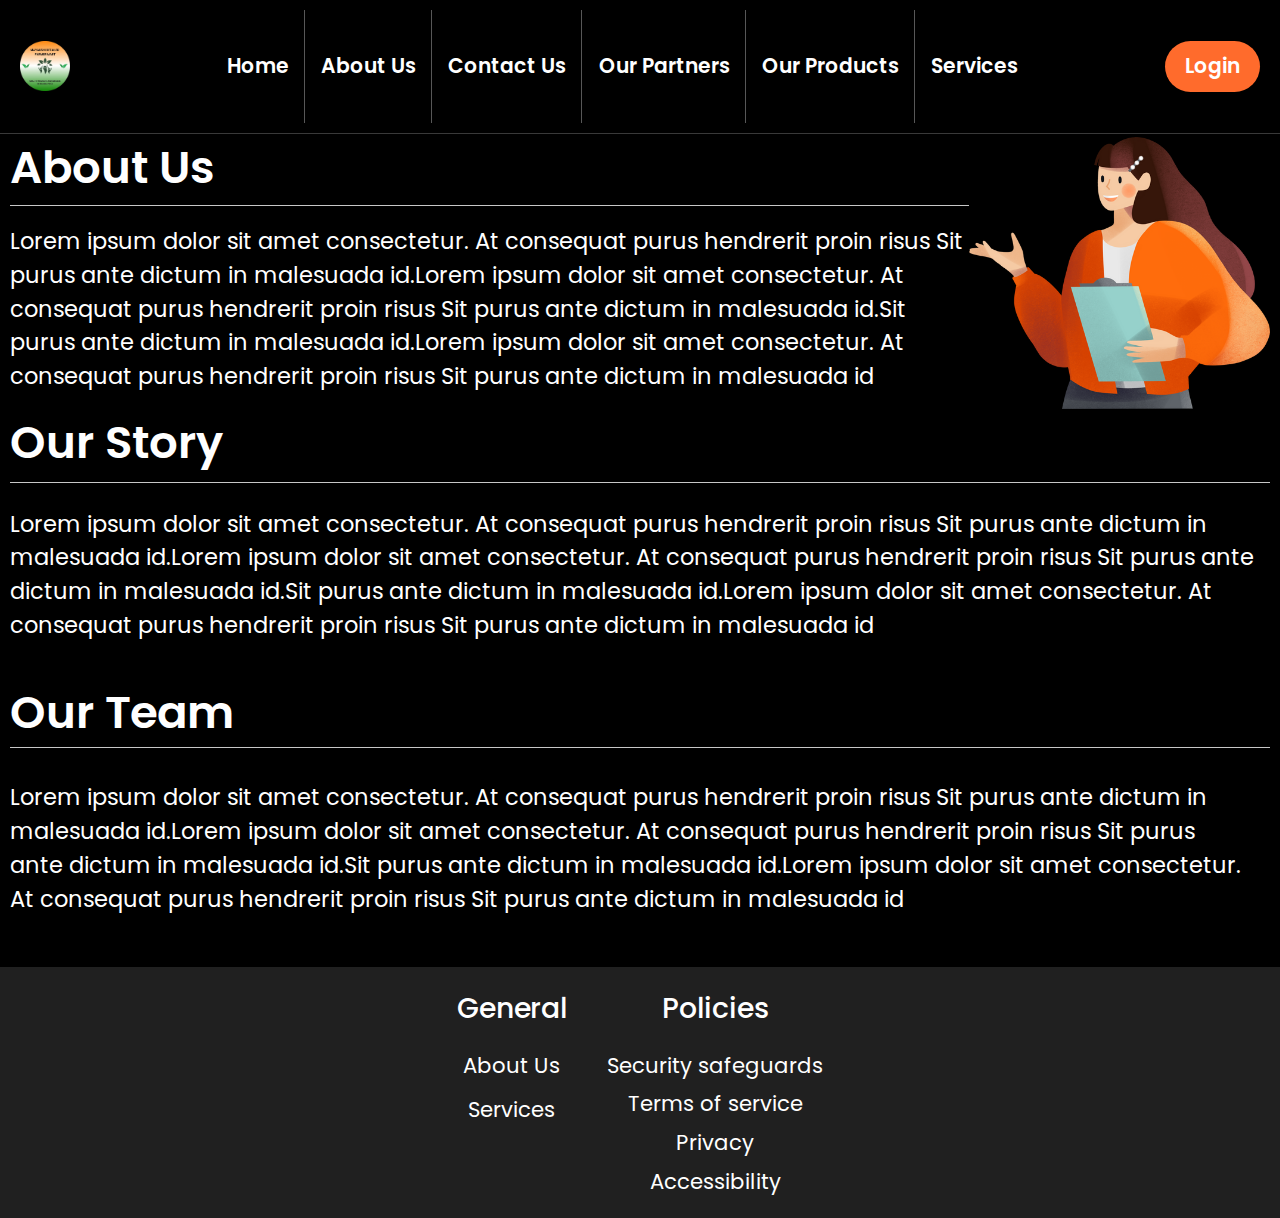
<file: about-us.html>
<!DOCTYPE html>
<html>
<head>
  <meta charset="utf-8" />
  <link rel="icon" href="/favicon.ico" />
  <meta name="viewport" content="width=device-width, initial-scale=1" />
  <meta name="theme-color" content="#000000" />
  <title>About Us</title>
  <link rel="stylesheet" href="https://fonts.googleapis.com/css?family=Poppins%3A400%2C500%2C600"/>
  <link rel="stylesheet" href="https://fonts.googleapis.com/css?family=Source+Sans+Pro%3A400%2C500%2C600"/>
  <link rel="stylesheet" href="./styles/about-us.css"/>

</head>
<style>
  

  .sidenav {
    height: 100%;
    width: 0;
    position: fixed;
    z-index: 1;
    top: 0;
    left: 0;
    background-color: #111;
    overflow-x: hidden;
    transition: 0.5s;
    padding-top: 60px;
  }

  .sidenav a {
    padding: 8px 8px 8px 32px;
    text-decoration: none;
    font-size: 25px;
    color: #818181;
    display: block;
    transition: 0.3s;
    font-family: Poppins;

  }

  .sidenav a:hover {
    color: #f1f1f1;
  }

  .sidenav .closebtn {
    position: absolute;
    top: 0;
    right: 25px;
    font-size: 36px;
    margin-left: 50px;
  }

  
</style>
<body>
  <body>
    <div id="mySidenav" class="sidenav">
      <a href="javascript:void(0)" class="closebtn" onclick="closeNav()">&times;</a>
      <a href="index.html">Home</a>
      <a href="about-us.html">About Us</a>
      <a href="contact-us.html">Contact Us</a>
      <a href="our-partners.html">Our Partners</a>
      <a href="our-products.html">Our Products</a>
      <a href="services.html">Services</a>
    </div>
    <div class="about-us-Cc9">
      <div class="auto-group-motd-jry">
        
    <div class="navbar">
      <div class="navebaricon">
        <span class="mobile_icon" style="font-size:30px;cursor:pointer; color:white"
          onclick="openNav()">&#9776;</span>
        <img class="whatsappimage2023-09-05at1214-1-mRb " src="./assets/whatsappimage2023-09-05at1214-1-su3.png" />
      </div>
      <div class="frame-14600-XqT  ">
        <p class="home-RR3"><a href="landing-page.html">Home</a></p>
        <div class="line-10-rR7">
        </div>
        <p class="about-us-jRj"><a href="about-us.html">About Us</a></p>
        <div class="line-11-BiH">
        </div>
        <p class="contact-us-GRf"><a href="contact-us.html">Contact Us</a></p>
        <div class="line-12-iTK">
        </div>
        <p class="our-partners-ogV"><a href="our-partners.html">Our Partners</a></p>
        <div class="line-13-sb7">
        </div>
        <p class="our-products-MCD"><a href="our-products.html">Our Products</a></p>
        <div class="line-16-DQ5">
        </div>
        <p class="services-SjT"><a href="services.html">Services</a></p>
      </div>
      <div class="frame-14597-XBF">Login</div>
    </div>
    <div class="line-9-Pub">
    </div>


    
    <div class="frame-obF">
      <div class="auto-group-tuss-KJh">
        <p class="about-us-rZX">About Us</p>
        <div class="line-16-7kM">
        </div>
        <p class="[base64]">Lorem ipsum dolor sit amet consectetur. At consequat purus hendrerit proin risus Sit purus ante dictum in malesuada id.Lorem ipsum dolor sit amet consectetur. At consequat purus hendrerit proin risus Sit purus ante dictum in malesuada id.Sit purus ante dictum in malesuada id.Lorem ipsum dolor sit amet consectetur. At consequat purus hendrerit proin risus Sit purus ante dictum in malesuada id  </p>
      </div>
      <img class="young-woman-is-talking-about-something-rLZ" src="./assets/young-woman-is-talking-about-something.png"/>
    </div>




      <div class="our-store-items">
        <p class="our-story-yAH">Our Story</p>
        <div class="line-18-VuK">
        </div>
        <p class="[base64]">Lorem ipsum dolor sit amet consectetur. At consequat purus hendrerit proin risus Sit purus ante dictum in malesuada id.Lorem ipsum dolor sit amet consectetur. At consequat purus hendrerit proin risus Sit purus ante dictum in malesuada id.Sit purus ante dictum in malesuada id.Lorem ipsum dolor sit amet consectetur. At consequat purus hendrerit proin risus Sit purus ante dictum in malesuada id  </p> 
      </div>



    <div class="frame-3fw">
      <p class="our-team-yCD">Our Team</p>
      <div class="line-19-tpy">
      </div>
      <p class="[base64]">Lorem ipsum dolor sit amet consectetur. At consequat purus hendrerit proin risus Sit purus ante dictum in malesuada id.Lorem ipsum dolor sit amet consectetur. At consequat purus hendrerit proin risus Sit purus ante dictum in malesuada id.Sit purus ante dictum in malesuada id.Lorem ipsum dolor sit amet consectetur. At consequat purus hendrerit proin risus Sit purus ante dictum in malesuada id  </p>
    </div>
  </div>
  <div class="frame-14601-o4m">
    <div class="frame-14596-K37">
      <div class="frame-14588-sqK">
        <p class="general-Q4Z">General</p>
        <p class="about-us-uGD">About Us</p>
        <p class="services-FL5">Services</p>
      </div>
      <div class="frame-14589-oMb">
        <p class="policies-m3X">Policies</p>
        <p class="security-safeguards-ttq">Security safeguards</p>
        <p class="terms-of-service-drR">Terms of service</p>
        <p class="privacy-nDX">Privacy</p>
        <p class="accessibility-iN5">Accessibility</p>
      </div>
    </div>
  </div>
</div>
<script>
  function openNav() {
    document.getElementById("mySidenav").style.width = "90%";
  }
  
  function closeNav() {
    document.getElementById("mySidenav").style.width = "0";
  }
  </script>
</body>
</file>
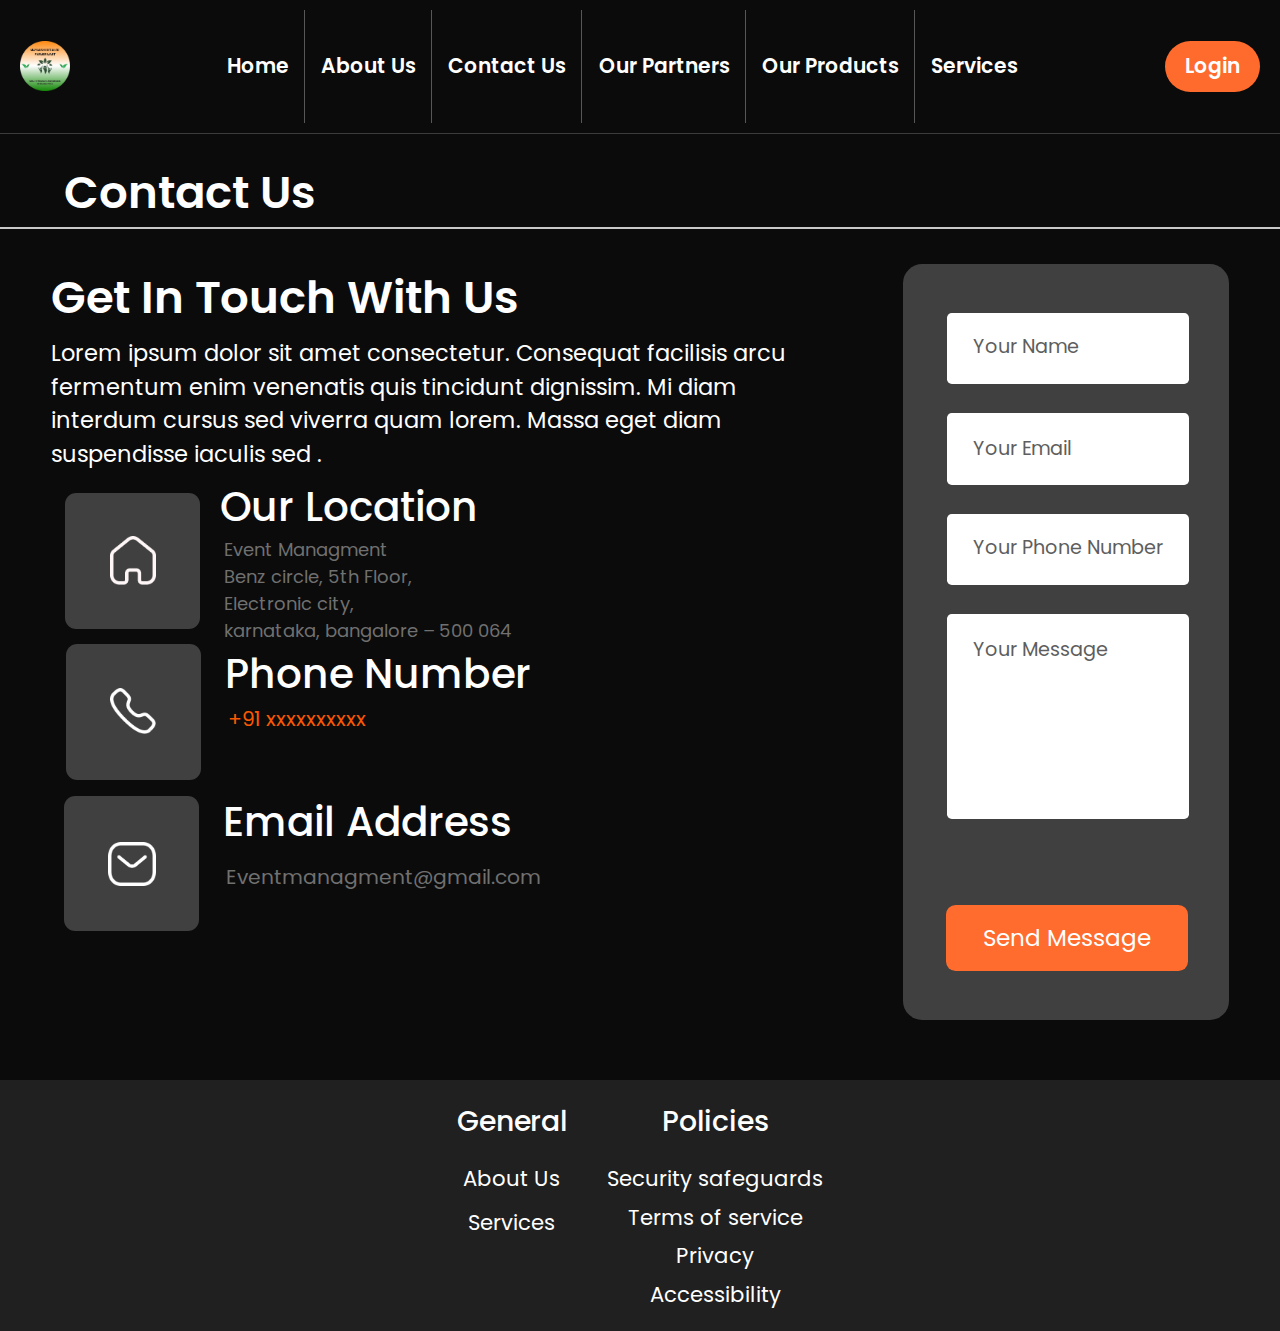
<file: contact-us.html>
<!DOCTYPE html>
<html>
<head>
  <meta charset="utf-8" />
  <link rel="icon" href="/favicon.ico" />
  <meta name="viewport" content="width=device-width, initial-scale=1" />
  <meta name="theme-color" content="#000000" />
  <title>Contact Us</title>
  <link rel="stylesheet" href="https://fonts.googleapis.com/css?family=Source+Sans+Pro%3A400%2C500%2C600"/>
  <link rel="stylesheet" href="https://fonts.googleapis.com/css?family=Poppins%3A400%2C500%2C600"/>
  <link rel="stylesheet" href="./styles/contact-us.css"/>

</head>
<style>
  

  .sidenav {
    height: 100%;
    width: 0;
    position: fixed;
    z-index: 1;
    top: 0;
    left: 0;
    background-color: #111;
    overflow-x: hidden;
    transition: 0.5s;
    padding-top: 60px;
  }

  .sidenav a {
    padding: 8px 8px 8px 32px;
    text-decoration: none;
    font-size: 25px;
    color: #818181;
    display: block;
    transition: 0.3s;
    font-family: Poppins;

  }

  .sidenav a:hover {
    color: #f1f1f1;
  }

  .sidenav .closebtn {
    position: absolute;
    top: 0;
    right: 25px;
    font-size: 36px;
    margin-left: 50px;
  }

  
</style>
<body>
  <div id="mySidenav" class="sidenav">
    <a href="javascript:void(0)" class="closebtn" onclick="closeNav()">&times;</a>
    <a href="index.html">Home</a>
    <a href="about-us.html">About Us</a>
    <a href="contact-us.html">Contact Us</a>
    <a href="our-partners.html">Our Partners</a>
    <a href="our-products.html">Our Products</a>
    <a href="services.html">Services</a>
  </div>
  
  

  
<div class="contact-us-cFj">
  <div class="auto-group-vphk-Zgm">


    <div class="navbar">
      <div class="navebaricon">
        <span class="mobile_icon" style="font-size:30px;cursor:pointer; color:white"
          onclick="openNav()">&#9776;</span>
        <img class="whatsappimage2023-09-05at1214-1-mRb " src="./assets/whatsappimage2023-09-05at1214-1-su3.png" />
      </div>
      <div class="frame-14600-XqT  ">
        <p class="home-RR3"><a href="landing-page.html">Home</a></p>
        <div class="line-10-rR7">
        </div>
        <p class="about-us-jRj"><a href="about-us.html">About Us</a></p>
        <div class="line-11-BiH">
        </div>
        <p class="contact-us-GRf"><a href="contact-us.html">Contact Us</a></p>
        <div class="line-12-iTK">
        </div>
        <p class="our-partners-ogV"><a href="our-partners.html">Our Partners</a></p>
        <div class="line-13-sb7">
        </div>
        <p class="our-products-MCD"><a href="our-products.html">Our Products</a></p>
        <div class="line-16-DQ5">
        </div>
        <p class="services-SjT"><a href="services.html">Services</a></p>
      </div>
      <div class="frame-14597-XBF">Login</div>
    </div>
    <div class="line-9-Pub">
    </div>


    <p class="contact-us-qcD">Contact Us</p>
    <div class="line-20-jhb">
    </div>
    <div class="auto-group-rdrz-w8u">
      <div class="auto-group-3mgm-5F7">



        <div>
          <div class="get-in-touch-with-us-18m">Get In Touch With Us </div>
          <div class="[base64]">Lorem ipsum dolor sit amet consectetur. Consequat facilisis arcu fermentum enim venenatis quis tincidunt dignissim. Mi diam interdum cursus sed viverra quam lorem. Massa eget diam suspendisse iaculis sed .</div>
        </div>

        
        <div class="frame-14747-9PP">


            <div class="group-14744-rHo">
              <div class="group-14741-xbj">
                <img class="iconly-light-outline-home-H8D" src="./assets/iconly-light-outline-home.png"/>
              </div>
              <div class="group-14738-Cky">
                <div class="our-location-jku">Our Location</div>
                <p class="event-managment-benz-circle-5th-floor-electronic-city-karnataka-bangalore-500-064-qZ3">
                Event Managment
                <br/>
                Benz circle, 5th Floor,
                <br/>
                Electronic city,
                <br/>
                karnataka, bangalore – 500 064
                </p>
              </div>
            </div>



            <div class="group-14745-f2H">
              <div class="group-14742-NL1">
                <img class="iconly-light-outline-call-VvR" src="./assets/iconly-light-outline-call.png"/>
              </div>
              <div class="group-14739-Pku">
                <div class="phone-number-69X">Phone Number</div>
                <p class="xxxxxxxxxx-p5X">+91 xxxxxxxxxx</p>
              </div>
            </div>






          <div class="group-14746-Wyw">
            <div class="group-14743-HUu">
              <img class="iconly-light-outline-message-nRf" src="./assets/iconly-light-outline-message.png"/>
            </div>
            <div class="group-14740-v25">
              <div class="email-address-G5w">Email Address</div>
              <p class="eventmanagmentgmailcom-a6d">Eventmanagment@gmail.com</p>
            </div>
          </div>



        </div>


      </div>
      <div class="auto-group-4zgm-hBF">
        <div class="frame-14751-zg9">
          <div class="group-14747-vph">Your Name</div>
          <div class="group-14748-zJm">Your Email</div>
          <div class="group-14749-fQu">Your Phone Number</div>
          <div class="group-14750-ie5">Your Message</div>
        </div>
        <div class="button-NyX">Send Message</div>
      </div>
    </div>

    
    
   
  </div>
  



  <div class="frame-14601-o4m">
    <div class="frame-14596-K37">
      <div class="frame-14588-sqK">
        <p class="general-Q4Z">General</p>
        <p class="about-us-uGD">About Us</p>
        <p class="services-FL5">Services</p>
      </div>
      <div class="frame-14589-oMb">
        <p class="policies-m3X">Policies</p>
        <p class="security-safeguards-ttq">Security safeguards</p>
        <p class="terms-of-service-drR">Terms of service</p>
        <p class="privacy-nDX">Privacy</p>
        <p class="accessibility-iN5">Accessibility</p>
      </div>
    </div>
  </div>



</div>
<script>
  function openNav() {
    document.getElementById("mySidenav").style.width = "90%";
  }
  
  function closeNav() {
    document.getElementById("mySidenav").style.width = "0";
  }
  </script>
</body>
</file>
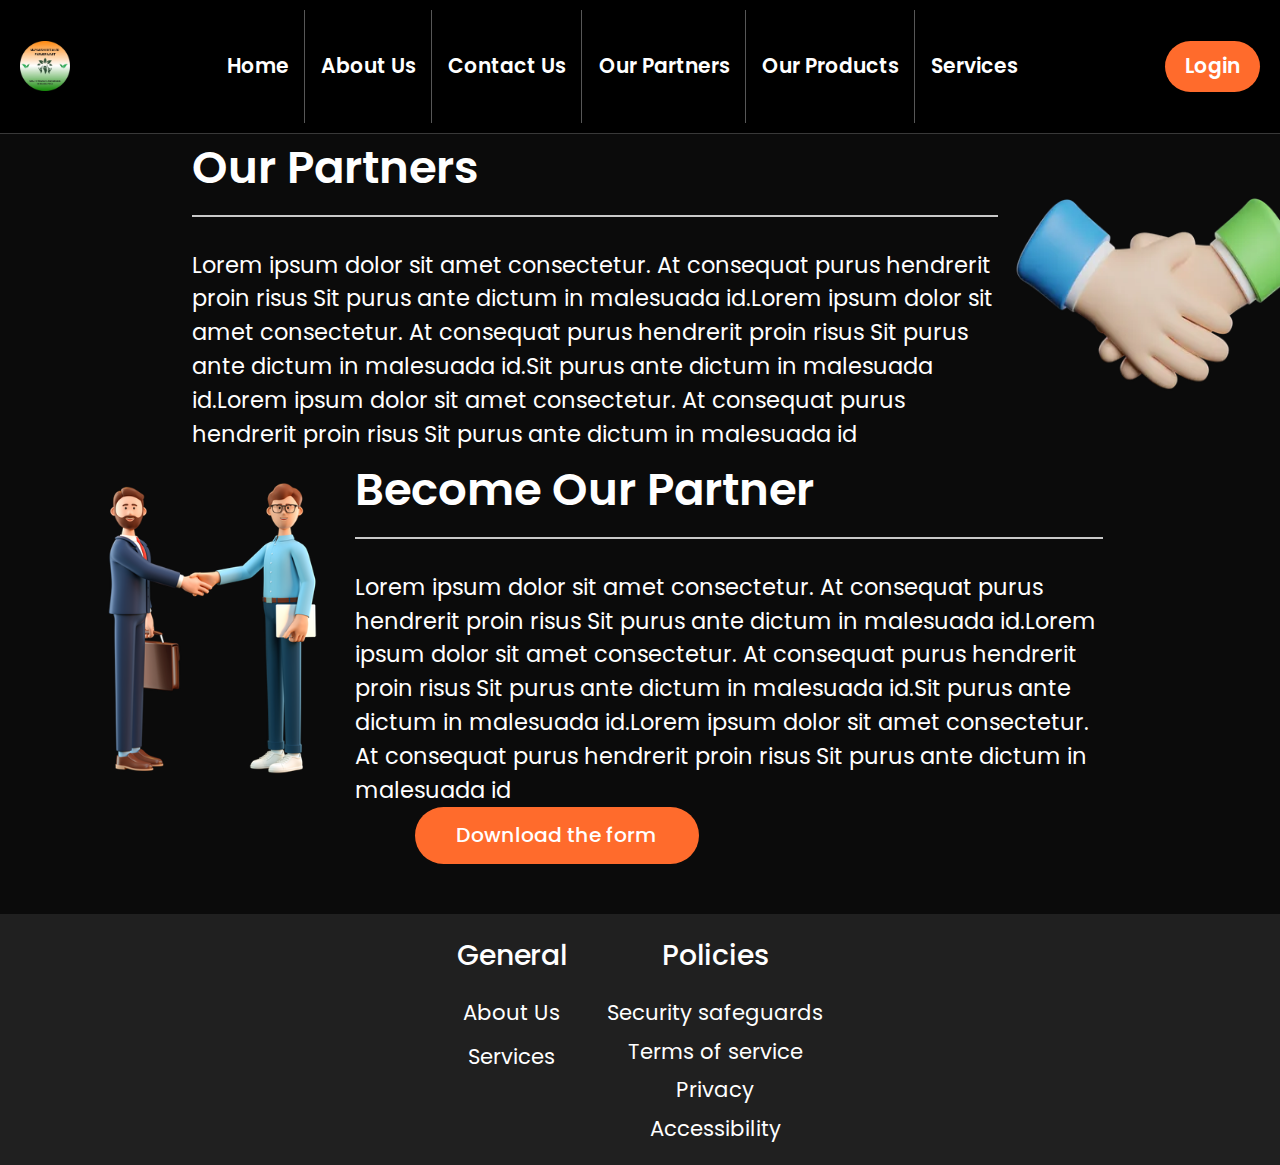
<file: our-partners.html>
<!DOCTYPE html>
<html>
<head>
  <meta charset="utf-8" />
  <link rel="icon" href="/favicon.ico" />
  <meta name="viewport" content="width=device-width, initial-scale=1" />
  <meta name="theme-color" content="#000000" />
  <title>Our Partners</title>
  <link rel="stylesheet" href="https://fonts.googleapis.com/css?family=Poppins%3A400%2C500%2C600"/>
  <link rel="stylesheet" href="https://fonts.googleapis.com/css?family=Source+Sans+Pro%3A400%2C500%2C600"/>
  <link rel="stylesheet" href="./styles/our-partners.css"/>

</head>
<style>
  

  .sidenav {
    height: 100%;
    width: 0;
    position: fixed;
    z-index: 1;
    top: 0;
    left: 0;
    background-color: #111;
    overflow-x: hidden;
    transition: 0.5s;
    padding-top: 60px;
  }

  .sidenav a {
    padding: 8px 8px 8px 32px;
    text-decoration: none;
    font-size: 25px;
    color: #818181;
    display: block;
    transition: 0.3s;
    font-family: Poppins;

  }

  .sidenav a:hover {
    color: #f1f1f1;
  }

  .sidenav .closebtn {
    position: absolute;
    top: 0;
    right: 25px;
    font-size: 36px;
    margin-left: 50px;
  }

  
</style>
<body>
  <div id="mySidenav" class="sidenav">
    <a href="javascript:void(0)" class="closebtn" onclick="closeNav()">&times;</a>
    <a href="index.html">Home</a>
    <a href="about-us.html">About Us</a>
    <a href="contact-us.html">Contact Us</a>
    <a href="our-partners.html">Our Partners</a>
    <a href="our-products.html">Our Products</a>
    <a href="services.html">Services</a>
  </div>
  <div class="navbar">
    <div class="navebaricon">
      <span class="mobile_icon" style="font-size:30px;cursor:pointer; color:white"
        onclick="openNav()">&#9776;</span>
      <img class="whatsappimage2023-09-05at1214-1-mRb " src="./assets/whatsappimage2023-09-05at1214-1-su3.png" />
    </div>
    <div class="frame-14600-XqT  ">
      <p class="home-RR3"><a href="landing-page.html">Home</a></p>
      <div class="line-10-rR7">
      </div>
      <p class="about-us-jRj"><a href="about-us.html">About Us</a></p>
      <div class="line-11-BiH">
      </div>
      <p class="contact-us-GRf"><a href="contact-us.html">Contact Us</a></p>
      <div class="line-12-iTK">
      </div>
      <p class="our-partners-ogV"><a href="our-partners.html">Our Partners</a></p>
      <div class="line-13-sb7">
      </div>
      <p class="our-products-MCD"><a href="our-products.html">Our Products</a></p>
      <div class="line-16-DQ5">
      </div>
      <p class="services-SjT"><a href="services.html">Services</a></p>
    </div>
    <div class="frame-14597-XBF">Login</div>
  </div>
  <div class="line-9-Pub">
  </div>



<div class="our-partners-kcZ">

  <div class="auto-group-eefj-UHf">
    <!--<div class="frame-14601-tZf">View all</div>-->
    




    <div class="auto-group-8ech-AQh">
      <div class="auto-group-c9qt-Vxm">
        <p class="our-partners-EvM">Our Partners</p>
        <div class="line-20-MVB">
        </div>
        <p class="[base64]">Lorem ipsum dolor sit amet consectetur. At consequat purus hendrerit proin risus Sit purus ante dictum in malesuada id.Lorem ipsum dolor sit amet consectetur. At consequat purus hendrerit proin risus Sit purus ante dictum in malesuada id.Sit purus ante dictum in malesuada id.Lorem ipsum dolor sit amet consectetur. At consequat purus hendrerit proin risus Sit purus ante dictum in malesuada id  </p>
      </div>
      <div class="image-6-SQ9">
      </div>
    </div>





    <div class="auto-group-uec1-YTB">
      <img class="image-7-rim" src="./assets/image-7.png"/>
      <div class="auto-group-gntk-YrV">
        <p class="become-our-partner-iFB">Become Our Partner</p>
        <div class="line-21-rcH">
        </div>
        <p class="[base64]">Lorem ipsum dolor sit amet consectetur. At consequat purus hendrerit proin risus Sit purus ante dictum in malesuada id.Lorem ipsum dolor sit amet consectetur. At consequat purus hendrerit proin risus Sit purus ante dictum in malesuada id.Sit purus ante dictum in malesuada id.Lorem ipsum dolor sit amet consectetur. At consequat purus hendrerit proin risus Sit purus ante dictum in malesuada id  </p>
      </div>
    </div>



    <div class="frame-14602-nQ9">Download the form</div>
    <div class="line-9-eBT">
    </div>


    <!-- <div class="group-15414-bTP">
      <img class="amazon-png-0-w1T" src="./assets/amazon-png-0.png"/>
      <img class="flipkart-png-0-Siu" src="./assets/flipkart-png-0.png"/>
      <img class="jiomart-png-0-mmB" src="./assets/jiomart-png-0.png"/>
      <img class="food-network-png-0-v8H" src="./assets/food-network-png-0.png"/>
    </div>
  -->
  </div>


  

</div>

<div class="frame-14601-o4m">
  <div class="frame-14596-K37">
    <div class="frame-14588-sqK">
      <p class="general-Q4Z">General</p>
      <p class="about-us-uGD">About Us</p>
      <p class="services-FL5">Services</p>
    </div>
    <div class="frame-14589-oMb">
      <p class="policies-m3X">Policies</p>
      <p class="security-safeguards-ttq">Security safeguards</p>
      <p class="terms-of-service-drR">Terms of service</p>
      <p class="privacy-nDX">Privacy</p>
      <p class="accessibility-iN5">Accessibility</p>
    </div>
  </div>
</div>
<script>
  function openNav() {
    document.getElementById("mySidenav").style.width = "90%";
  }
  
  function closeNav() {
    document.getElementById("mySidenav").style.width = "0";
  }
  </script>
</body>
</file>
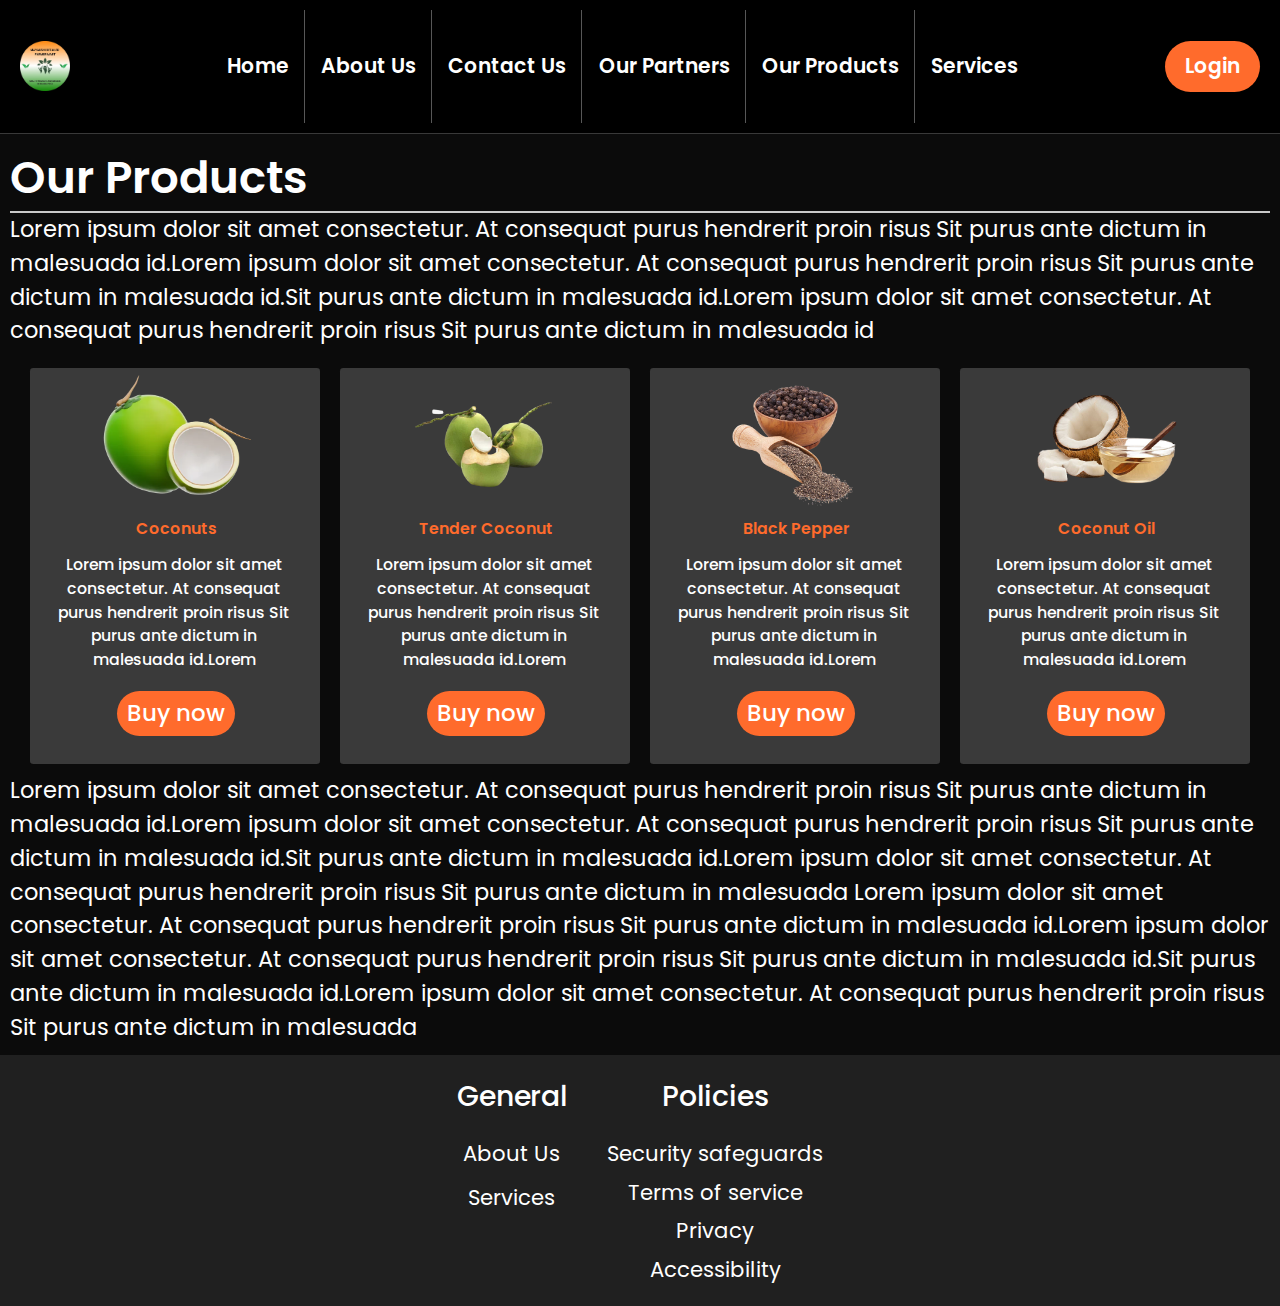
<file: our-products.html>
<!DOCTYPE html>
<html>
<head>
  <meta charset="utf-8" />
  <link rel="icon" href="/favicon.ico" />
  <meta name="viewport" content="width=device-width, initial-scale=1" />
  <meta name="theme-color" content="#000000" />
  <title>Our Products</title>
  <link rel="stylesheet" href="https://fonts.googleapis.com/css?family=Poppins%3A400%2C500%2C600"/>
  <link rel="stylesheet" href="https://fonts.googleapis.com/css?family=Source+Sans+Pro%3A400%2C500%2C600"/>
  <link rel="stylesheet" href="./styles/our-products.css"/>

</head>
<style>
  

  .sidenav {
    height: 100%;
    width: 0;
    position: fixed;
    z-index: 1;
    top: 0;
    left: 0;
    background-color: #111;
    overflow-x: hidden;
    transition: 0.5s;
    padding-top: 60px;
  }

  .sidenav a {
    padding: 8px 8px 8px 32px;
    text-decoration: none;
    font-size: 25px;
    color: #818181;
    display: block;
    transition: 0.3s;
    font-family: Poppins;

  }

  .sidenav a:hover {
    color: #f1f1f1;
  }

  .sidenav .closebtn {
    position: absolute;
    top: 0;
    right: 25px;
    font-size: 36px;
    margin-left: 50px;
  }

  
</style>
<body>
  <div id="mySidenav" class="sidenav">
    <a href="javascript:void(0)" class="closebtn" onclick="closeNav()">&times;</a>
    <a href="index.html">Home</a>
    <a href="about-us.html">About Us</a>
    <a href="contact-us.html">Contact Us</a>
    <a href="our-partners.html">Our Partners</a>
    <a href="our-products.html">Our Products</a>
    <a href="services.html">Services</a>
  </div>


  <div class="navbar">
    <div class="navebaricon">
      <span class="mobile_icon" style="font-size:30px;cursor:pointer; color:white"
        onclick="openNav()">&#9776;</span>
      <img class="whatsappimage2023-09-05at1214-1-mRb " src="./assets/whatsappimage2023-09-05at1214-1-su3.png" />
    </div>
    <div class="frame-14600-XqT  ">
      <p class="home-RR3"><a href="landing-page.html">Home</a></p>
      <div class="line-10-rR7">
      </div>
      <p class="about-us-jRj"><a href="about-us.html">About Us</a></p>
      <div class="line-11-BiH">
      </div>
      <p class="contact-us-GRf"><a href="contact-us.html">Contact Us</a></p>
      <div class="line-12-iTK">
      </div>
      <p class="our-partners-ogV"><a href="our-partners.html">Our Partners</a></p>
      <div class="line-13-sb7">
      </div>
      <p class="our-products-MCD"><a href="our-products.html">Our Products</a></p>
      <div class="line-16-DQ5">
      </div>
      <p class="services-SjT"><a href="services.html">Services</a></p>
    </div>
    <div class="frame-14597-XBF">Login</div>
  </div>
  <div class="line-9-Pub">
  </div>









<div class="our-products-dSZ">
  <div class="auto-group-yfrs-ASV">


    <p class="our-products-Czm">Our Products</p>
    <div class="line-20-WEm">
    </div>
    <p class="[base64]">Lorem ipsum dolor sit amet consectetur. At consequat purus hendrerit proin risus Sit purus ante dictum in malesuada id.Lorem ipsum dolor sit amet consectetur. At consequat purus hendrerit proin risus Sit purus ante dictum in malesuada id.Sit purus ante dictum in malesuada id.Lorem ipsum dolor sit amet consectetur. At consequat purus hendrerit proin risus Sit purus ante dictum in malesuada id  </p>
    
    
    
    
    
    

    <div class="auto-group-ppc9-Usj">


      <div class="group-14598-o9K">
        <img class="image-4-tgZ" src="./assets/image-4-YU1.png"/>
        <p class="coconuts-CBT">Coconuts</p>
        <p class="lorem-ipsum-dolor-sit-amet-consectetur-at-consequat-purus-hendrerit-proin-risus-sit-purus-ante-dictum-in-malesuada-idlorem-gcR">Lorem ipsum dolor sit amet consectetur. At consequat purus hendrerit proin risus Sit purus ante dictum in malesuada id.Lorem   </p>
        <div class="frame-14607-Nk9">Buy now</div>
      </div>


      <div class="group-14599-DEy">
        <!-- <div class="rectangle-6-wgm">
        </div> -->
        <img class="image-4-bWR" src="./assets/image-4-CMP.png"/>
        <p class="tender-coconut-HVj">Tender Coconut</p>
        <p class="lorem-ipsum-dolor-sit-amet-consectetur-at-consequat-purus-hendrerit-proin-risus-sit-purus-ante-dictum-in-malesuada-idlorem-KhK">Lorem ipsum dolor sit amet consectetur. At consequat purus hendrerit proin risus Sit purus ante dictum in malesuada id.Lorem   </p>
        <div class="frame-14607-cAd">Buy now</div>
      </div>


      <div class="group-14600-gwB">
        <img class="image-4-kw3" src="./assets/image-4.png"/>
        <p class="black-pepper-h5b">Black Pepper</p>
        <p class="lorem-ipsum-dolor-sit-amet-consectetur-at-consequat-purus-hendrerit-proin-risus-sit-purus-ante-dictum-in-malesuada-idlorem-yYu">Lorem ipsum dolor sit amet consectetur. At consequat purus hendrerit proin risus Sit purus ante dictum in malesuada id.Lorem   </p>
        <div class="frame-14607-sPP">Buy now</div>
      </div>


      <div class="group-15416-snh">
        <img class="image-4-Ca5" src="./assets/image-4-how.png"/>
        <p class="coconut-oil-ja1">Coconut Oil</p>
        <p class="lorem-ipsum-dolor-sit-amet-consectetur-at-consequat-purus-hendrerit-proin-risus-sit-purus-ante-dictum-in-malesuada-idlorem-46V">Lorem ipsum dolor sit amet consectetur. At consequat purus hendrerit proin risus Sit purus ante dictum in malesuada id.Lorem   </p>
        <div class="frame-14607-uN1">Buy now</div>
      </div>


    </div>




    <p class="[base64]">
      Lorem ipsum dolor sit amet consectetur. At consequat purus hendrerit proin risus Sit purus ante dictum in malesuada id.Lorem ipsum dolor sit amet consectetur. At consequat purus hendrerit proin risus Sit purus ante dictum in malesuada id.Sit purus ante dictum in malesuada id.Lorem ipsum dolor sit amet consectetur. At consequat purus hendrerit proin risus Sit purus ante dictum in malesuada 
      Lorem ipsum dolor sit amet consectetur. At consequat purus hendrerit proin risus Sit purus ante dictum in malesuada id.Lorem ipsum dolor sit amet consectetur. At consequat purus hendrerit proin risus Sit purus ante dictum in malesuada id.Sit purus ante dictum in malesuada id.Lorem ipsum dolor sit amet consectetur. At consequat purus hendrerit proin risus Sit purus ante dictum in malesuada     
      </p>
  </div>

</div>









<div class="frame-14601-o4m">
  <div class="frame-14596-K37">
    <div class="frame-14588-sqK">
      <p class="general-Q4Z">General</p>
      <p class="about-us-uGD">About Us</p>
      <p class="services-FL5">Services</p>
    </div>
    <div class="frame-14589-oMb">
      <p class="policies-m3X">Policies</p>
      <p class="security-safeguards-ttq">Security safeguards</p>
      <p class="terms-of-service-drR">Terms of service</p>
      <p class="privacy-nDX">Privacy</p>
      <p class="accessibility-iN5">Accessibility</p>
    </div>
  </div>
</div>
<script>
  function openNav() {
    document.getElementById("mySidenav").style.width = "90%";
  }
  
  function closeNav() {
    document.getElementById("mySidenav").style.width = "0";
  }
  </script>
</body>
</file>
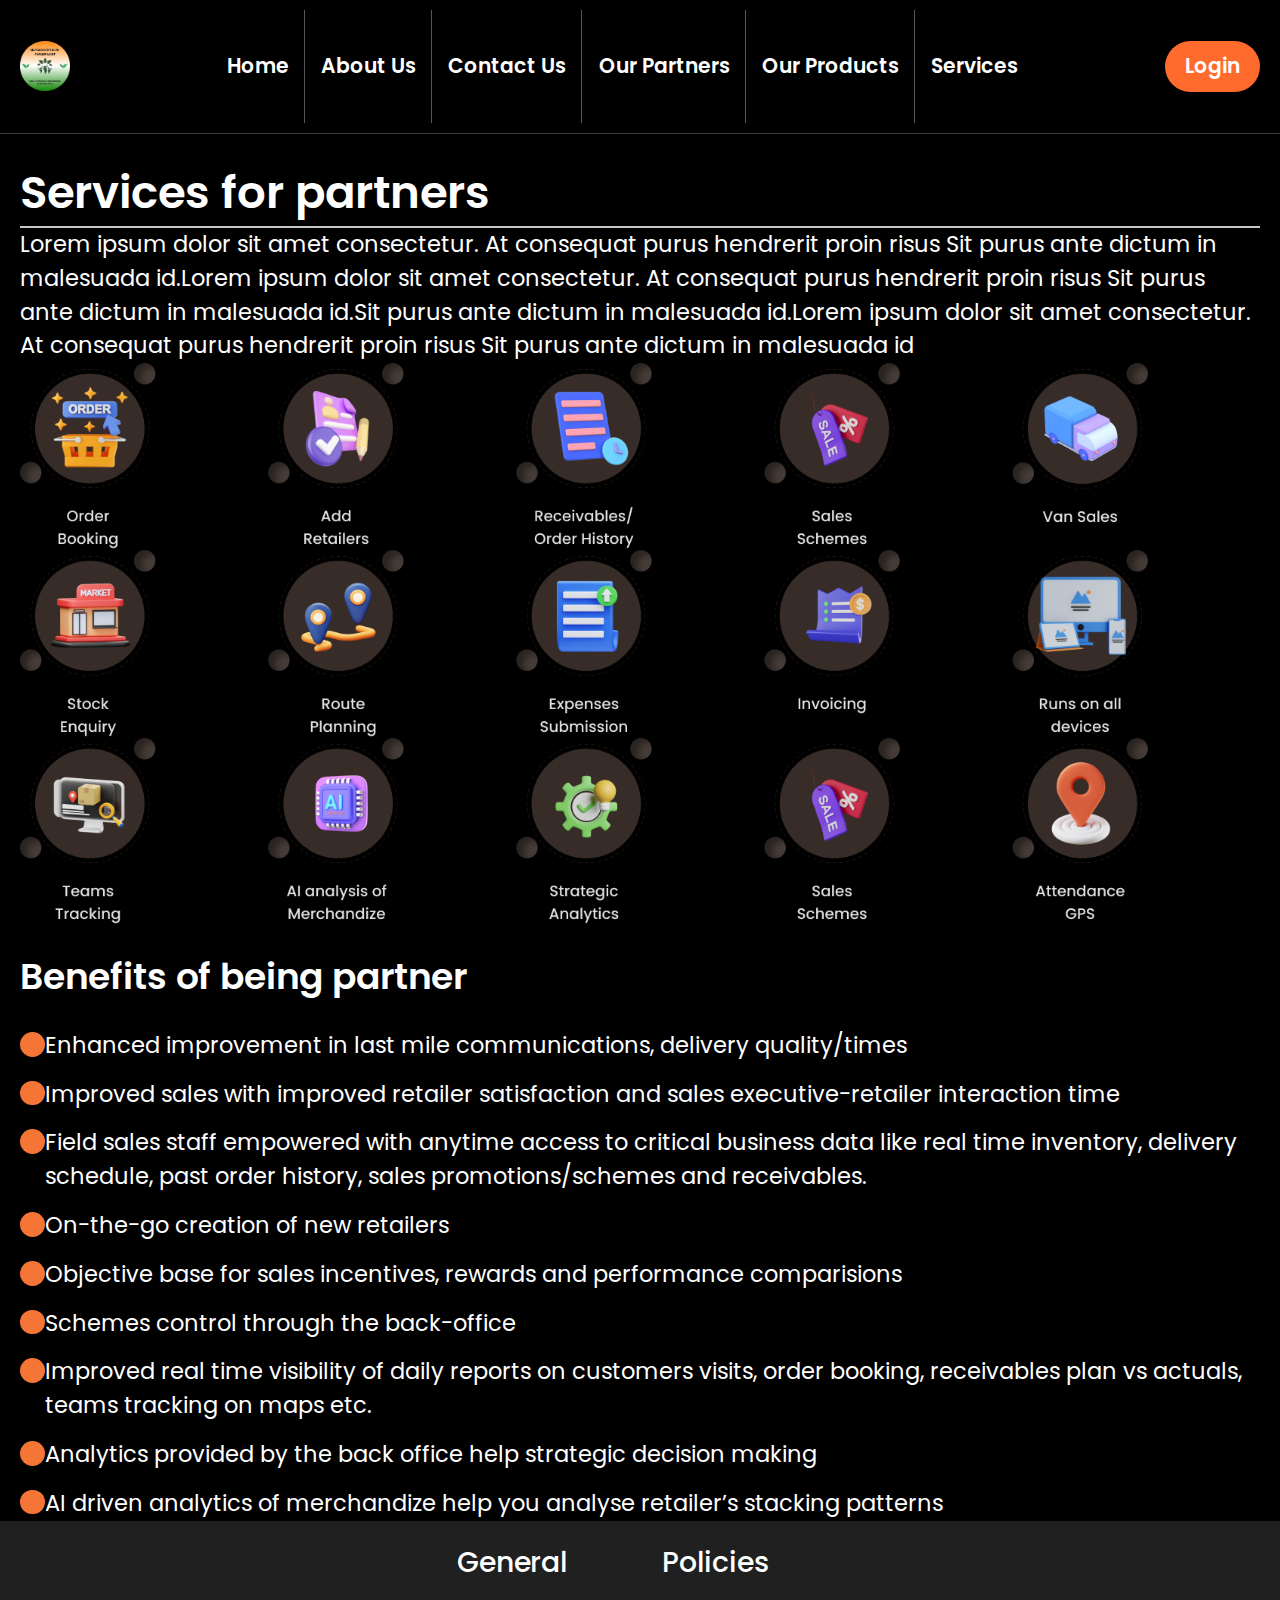
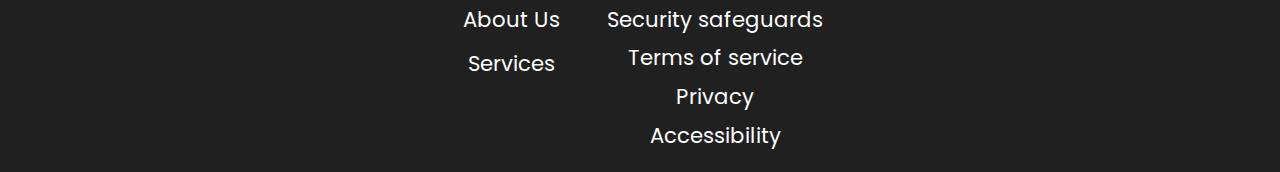
<file: services.html>
<!DOCTYPE html>
<html>
<head>
  <meta charset="utf-8" />
  <link rel="icon" href="/favicon.ico" />
  <meta name="viewport" content="width=device-width, initial-scale=1" />
  <meta name="theme-color" content="#000000" />
  <title>Services</title>
  <link rel="stylesheet" href="https://fonts.googleapis.com/css?family=Poppins%3A400%2C500%2C600"/>
  <link rel="stylesheet" href="https://fonts.googleapis.com/css?family=Source+Sans+Pro%3A400%2C500%2C600"/>
  <link rel="stylesheet" href="./styles/services.css"/>

</head>
<style>
  

  .sidenav {
    height: 100%;
    width: 0;
    position: fixed;
    z-index: 1;
    top: 0;
    left: 0;
    background-color: #111;
    overflow-x: hidden;
    transition: 0.5s;
    padding-top: 60px;
  }

  .sidenav a {
    padding: 8px 8px 8px 32px;
    text-decoration: none;
    font-size: 25px;
    color: #818181;
    display: block;
    transition: 0.3s;
    font-family: Poppins;
  }

  .sidenav a:hover {
    color: #f1f1f1;
  }

  .sidenav .closebtn {
    position: absolute;
    top: 0;
    right: 25px;
    font-size: 36px;
    margin-left: 50px;
  }

  
</style>
<body>
  <div id="mySidenav" class="sidenav">
    <a href="javascript:void(0)" class="closebtn" onclick="closeNav()">&times;</a>
    <a href="index.html">Home</a>
    <a href="about-us.html">About Us</a>
    <a href="contact-us.html">Contact Us</a>
    <a href="our-partners.html">Our Partners</a>
    <a href="our-products.html">Our Products</a>
    <a href="services.html">Services</a>
  </div>
 

<div class="services-iYH">
  <div class="navbar">
    <div class="navebaricon">
      <span class="mobile_icon" style="font-size:30px;cursor:pointer; color:white"
        onclick="openNav()">&#9776;</span>
      <img class="whatsappimage2023-09-05at1214-1-mRb " src="./assets/whatsappimage2023-09-05at1214-1-su3.png" />
    </div>
    <div class="frame-14600-XqT  ">
      <p class="home-RR3"><a href="landing-page.html">Home</a></p>
      <div class="line-10-rR7">
      </div>
      <p class="about-us-jRj"><a href="about-us.html">About Us</a></p>
      <div class="line-11-BiH">
      </div>
      <p class="contact-us-GRf"><a href="contact-us.html">Contact Us</a></p>
      <div class="line-12-iTK">
      </div>
      <p class="our-partners-ogV"><a href="our-partners.html">Our Partners</a></p>
      <div class="line-13-sb7">
      </div>
      <p class="our-products-MCD"><a href="our-products.html">Our Products</a></p>
      <div class="line-16-DQ5">
      </div>
      <p class="services-SjT"><a href="services.html">Services</a></p>
    </div>
    <div class="frame-14597-XBF">Login</div>
  </div>
  <div class="line-9-Pub">
  </div>
  <div class="top-div">
    <p class="services-for-partners-721">Services for partners</p>
   
    <div class="line-20-LfT">
    </div>
    <p class="[base64]">Lorem ipsum dolor sit amet consectetur. At consequat purus hendrerit proin risus Sit purus ante dictum in malesuada id.Lorem ipsum dolor sit amet consectetur. At consequat purus hendrerit proin risus Sit purus ante dictum in malesuada id.Sit purus ante dictum in malesuada id.Lorem ipsum dolor sit amet consectetur. At consequat purus hendrerit proin risus Sit purus ante dictum in malesuada id  </p>
   

  </div>
 
  <div class=" grid-container">
    <img class="image-8-W1X" src="./assets/Group 15421.png"/>
    <img class="image-8-W1X" src="./assets/Group 15422.png"/>
    <img class="image-8-W1X" src="./assets/Group 15423.png"/>
    <img class="image-8-W1X" src="./assets/Group 15424 (2).png"/>
    <img class="image-8-W1X" src="./assets/Group 15425 (1).png"/>
    <img class="image-8-W1X" src="./assets/Group 15421 (1).png"/>
    <img class="image-8-W1X" src="./assets/Group 15422 (1).png"/>
    <img class="image-8-W1X" src="./assets/Group 15423 (1).png"/>
    <img class="image-8-W1X" src="./assets/Group 15424 (1).png"/>
    <img class="image-8-W1X" src="./assets/Group 15425 (2).png"/>
    <img class="image-8-W1X" src="./assets/Group 15421 (2).png"/>
    <img class="image-8-W1X" src="./assets/Group 15422 (2).png"/>
    <img class="image-8-W1X" src="./assets/Group 15423 (2).png"/>
    <img class="image-8-W1X" src="./assets/Group 15424 (2).png"/>
    <img class="image-8-W1X" src="./assets/Group 15425.png"/>

  </div>



<div class="imagetext">
  <p class="benefits-of-being-partner-Daq">Benefits of being partner</p>
  <div class="group-15434-6TK">
    <div class="ellipse-69-2rm">
    </div>
    <p class="elipse-text">Enhanced improvement in last mile communications, delivery quality/times</p>
  </div>
  <div class="group-15434-6TK">
    <div class="ellipse-69-2rm">
    </div>
    <p class="elipse-text">Improved sales with improved retailer satisfaction and sales executive-retailer interaction time</p>
  </div>
  <div class="group-15434-6TK">
    <div class="ellipse-69-2rm">
    </div>
    <p class="elipse-text">Field sales staff empowered with anytime access to critical business data like real time inventory, delivery schedule, past order history, sales promotions/schemes and receivables.</p>
  </div>
  <div class="group-15434-6TK">
    <div class="ellipse-69-2rm">
    </div>
    <p class="elipse-text">On-the-go creation of new retailers</p>
  </div>
  <div class="group-15434-6TK">
    <div class="ellipse-69-2rm">
    </div>
    <p class="elipse-text">Objective base for sales incentives, rewards and performance comparisions</p>
  </div>
  <div class="group-15434-6TK">
    <div class="ellipse-69-2rm">
    </div>
    <p class="elipse-text">Schemes control through the back-office</p>
  </div>
  <div class="group-15434-6TK">
    <div class="ellipse-69-2rm">
    </div>
    <p class="elipse-text">Improved real time visibility of daily reports on customers visits, order booking, receivables plan vs actuals, teams tracking on maps etc.</p>
  </div>
  <div class="group-15434-6TK">
    <div class="ellipse-69-2rm">
    </div>
    <p class="elipse-text">Analytics provided by the back office help strategic decision making</p>
  </div>
  <div class="group-15434-6TK">
    <div class="ellipse-69-2rm">
    </div>
    <p class="elipse-text">AI driven analytics of merchandize help you analyse retailer’s stacking patterns</p>
  </div>
  
</div>
  
  
  


 
</div>


<div class="frame-14601-o4m">
  <div class="frame-14596-K37">
    <div class="frame-14588-sqK">
      <p class="general-Q4Z">General</p>
      <p class="about-us-uGD">About Us</p>
      <p class="services-FL5">Services</p>
    </div>
    <div class="frame-14589-oMb">
      <p class="policies-m3X">Policies</p>
      <p class="security-safeguards-ttq">Security safeguards</p>
      <p class="terms-of-service-drR">Terms of service</p>
      <p class="privacy-nDX">Privacy</p>
      <p class="accessibility-iN5">Accessibility</p>
    </div>
  </div>
</div>
<script>
  function openNav() {
    document.getElementById("mySidenav").style.width = "90%";
  }
  
  function closeNav() {
    document.getElementById("mySidenav").style.width = "0";
  }
  </script>
</body>
</file>
<file: styles/about-us.css>
html {

  font-size: 70.4%;
}

body {
  width: 100%;
  background-color: black;
}

.landing-page-kcR {
  width: 100%;

  position: relative;
  overflow: hidden;
  background-color: #0b0b0b;
}

.OrderProducts {
  width: 50%;
}

a:link {
  color: rgb(255, 255, 255);
  background-color: transparent;
  text-decoration: none;
}

a:visited {
  color: rgb(255, 255, 255);
  background-color: transparent;
  text-decoration: none;
}

a:hover {
  color: red;
  background-color: transparent;
  text-decoration: underline;
}

a:active {
  color: yellow;
  background-color: transparent;
  text-decoration: underline;
}

* {
  margin: 0;
  padding: 0;
}
.navbar {
  display: flex;
  justify-content: space-between;
  align-items: center;
  padding: 10px 20px;
}

.navebaricon {
  display: flex;
  align-items: center;
}

/* Styles for the WhatsApp image */
.whatsappimage2023-09-05at1214-1-mRb {
  width: 50px;
  /* Adjust the width of the image as needed */
  height: auto;
  margin-right: 10px;
}

.frame-14600-XqT {
  display: flex;
  align-items: center;
}

/* Styles for navigation links */
.frame-14600-XqT a {
  text-decoration: none;
  margin: 0 15px;
  /* Adjust the spacing between links */
  font-size: 1.8rem;
  font-weight: 600;
  line-height: 1.5;
  color: #ffffff;
  font-family: Poppins, 'Source Sans Pro';
  white-space: nowrap;
}

.frame-14597-XBF {
  padding: 10px 20px;
  border: none;
  cursor: pointer;
  font-size: 1.8rem;
  font-weight: 600;
  line-height: 1.5;
  color: #ffffff;
  font-family: Poppins, 'Source Sans Pro';
  white-space: nowrap;
  display: flex;
  align-items: center;
  justify-content: center;
  background-color: #ff6b2c;
  border-radius: 4rem;
}

.line-10-rR7,
.line-11-BiH,
.line-12-iTK,
.line-13-sb7,
.line-16-DQ5 {
  width: 0.1rem;
  height: 10rem;
  border-left: 0.1px solid #575757;
}
.frame-14600-XqT {
  display: flex;
  align-items: center;
}

/* Styles for navigation links within the .frame-14600-XqT div */
.frame-14600-XqT {
  text-decoration: none;
  font-size: 1.8rem;
  font-weight: 600;
  line-height: 1.5;
  color: #ffffff;
  font-family: Poppins, 'Source Sans Pro';
  white-space: nowrap;
}


.line-9-Pub {
  width: 100%;
  height: 0.1rem;

  left: 0.5rem;
  top: 10rem;
  background-color: rgba(87, 87, 87, 0.6499999762);
}

.frame-obF{
display: flex;
}
.auto-group-tuss-KJh
{
  width: 100%;
}
.about-us-rZX {
  margin-bottom: 0.3rem;
  font-size: 4rem;
  font-weight: 600;
  line-height: 1.5;
  color: #ffffff;
  font-family: Poppins, 'Source Sans Pro';
  white-space: nowrap;
  flex-shrink: 0;
}
.line-16-7kM {
  margin-bottom: 1.65rem;
  height: 0.15rem;
  background-color: rgba(255, 255, 255, 0.7799999714);
  flex-shrink: 0;
}
.[base64] {
  font-size: 2rem;
  font-weight: 400;
  line-height: 1.5;
  color: #ffffff;
  font-family: Poppins, 'Source Sans Pro';
  flex-shrink: 0;
}
.young-woman-is-talking-about-something-rLZ {
  margin-top: 0.3rem;
  width: 26.7rem;
  height: 24.1rem;
  object-fit: contain;
  vertical-align: top;
  flex-shrink: 0;
}
.our-story-yAH {
  margin: 0rem 114.8rem 0.5rem 0rem;
  font-size: 4rem;
  font-weight: 600;
  line-height: 1.5;
  color: #ffffff;
  font-family: Poppins, 'Source Sans Pro';
  white-space: nowrap;
  flex-shrink: 0;
}
.line-18-VuK {
  margin-bottom: 2.15rem;
  width: 100%;
  height: 0.15rem;
  background-color: rgba(255, 255, 255, 0.7799999714);
  flex-shrink: 0;
}
.[base64] {
  margin-bottom: 3.2rem;
  font-size: 2rem;
  font-weight: 400;
  line-height: 1.5;
  color: #ffffff;
  font-family: Poppins, 'Source Sans Pro';
  flex-shrink: 0;
}
.our-team-yCD {
  font-size: 4rem;
  font-weight: 600;
  line-height: 1.5;
  color: #ffffff;
  font-family: Poppins, 'Source Sans Pro';
  white-space: nowrap;
  flex-shrink: 0;
}
.line-19-tpy {
  margin-bottom: 2.95rem;
  width: 100%;
  height: 0.15rem;
  background-color: rgba(255, 255, 255, 0.7799999714);
  flex-shrink: 0;
}
.[base64] {
  margin-right: 2rem;
  font-size: 2rem;
  font-weight: 400;
  line-height: 1.5;
  color: #ffffff;
  font-family: Poppins, 'Source Sans Pro';
  flex-shrink: 0;
}
.frame-obF, .our-store-items, .frame-3fw{
  margin: 0 10px 0 10px;

}
.general-Q4Z {
  margin-bottom: 1.8468rem;
  font-size: 2.5097rem;
  font-weight: 500;
  line-height: 1.5;
  letter-spacing: -0.005rem;
  color: #ffffff;
  font-family: Poppins, 'Source Sans Pro';
  white-space: nowrap;
  flex-shrink: 0;
}
.about-us-uGD {
  margin-bottom: 1.1rem;
  font-size: 1.8822rem;
  font-weight: 400;
  line-height: 1.5;
  color: #ffffff;
  font-family: Poppins, 'Source Sans Pro';
  white-space: nowrap;
  flex-shrink: 0;
}
.services-FL5 {
  font-size: 1.8822rem;
  font-weight: 400;
  line-height: 1.5;
  color: #ffffff;
  font-family: Poppins, 'Source Sans Pro';
  white-space: nowrap;
  flex-shrink: 0;
}
.policies-m3X {
  margin-bottom: 1.8468rem;
  font-size: 2.5097rem;
  font-weight: 500;
  line-height: 1.5;
  letter-spacing: -0.005rem;
  color: #ffffff;
  font-family: Poppins, 'Source Sans Pro';
  white-space: nowrap;
  flex-shrink: 0;
}
.security-safeguards-ttq {
  margin-bottom: 0.6135rem;
  font-size: 1.8822rem;
  font-weight: 400;
  line-height: 1.5;
  color: #ffffff;
  font-family: Poppins, 'Source Sans Pro';
  white-space: nowrap;
  flex-shrink: 0;
}
.terms-of-service-drR {
  margin-bottom: 0.6135rem;
  font-size: 1.8822rem;
  font-weight: 400;
  line-height: 1.5;
  color: #ffffff;
  font-family: Poppins, 'Source Sans Pro';
  white-space: nowrap;
  flex-shrink: 0;
}
.privacy-nDX {
  margin-bottom: 0.6136rem;
  font-size: 1.8822rem;
  font-weight: 400;
  line-height: 1.5;
  color: #ffffff;
  font-family: Poppins, 'Source Sans Pro';
  white-space: nowrap;
  flex-shrink: 0;
}
.accessibility-iN5 {
  font-size: 1.8822rem;
  font-weight: 400;
  line-height: 1.5;
  color: #ffffff;
  font-family: Poppins, 'Source Sans Pro';
  white-space: nowrap;
  flex-shrink: 0;
}
.frame-14601-o4m {
  box-sizing: border-box;
  /* padding: 7.679rem 53.5rem 7.734rem 53.5rem; */
  width: 100%;
  /* height: 34.5rem; */
  background-color: #202020;
  /* flex-shrink: 0; */
  display: flex;
  justify-content: center;
  text-align: center;
  margin-top: 50px;
}
.frame-14596-K37{
  display: flex;
}
.frame-14588-sqK{
  margin: 20px;
}
.frame-14589-oMb{
  margin: 20px;
}









.mobile_icon {
  display: none;
}



@media (max-width: 1024px) {
    .whatsappimage2023-09-05at1214-1-mRb {
    display: block;
  }

  .mobile_icon {
    display: block;
    margin-right: 5px;

  }
  /* .frame-14600-XqT */

  .frame-14600-XqT {
    display: none;
  }
  .frame-obF{
    flex-direction: column;
  }
  .young-woman-is-talking-about-something-rLZ{
    width: 100%;
  }
  .frame-14596-K37{
    flex-direction: column;
  }
}
</file>
<file: styles/contact-us.css>
html {

  font-size: 70.4%;
}

body {
  width: 100%;
  background-color: black;
}

.landing-page-kcR {
  width: 100%;

  position: relative;
  overflow: hidden;
  background-color: #0b0b0b;
}

.OrderProducts {
  width: 50%;
}

a:link {
  color: rgb(255, 255, 255);
  background-color: transparent;
  text-decoration: none;
}

a:visited {
  color: rgb(255, 255, 255);
  background-color: transparent;
  text-decoration: none;
}

a:hover {
  color: red;
  background-color: transparent;
  text-decoration: underline;
}

a:active {
  color: yellow;
  background-color: transparent;
  text-decoration: underline;
}

* {
  margin: 0;
  padding: 0;
}
.navbar {
  display: flex;
  justify-content: space-between;
  align-items: center;
  padding: 10px 20px;
}

.navebaricon {
  display: flex;
  align-items: center;
}

/* Styles for the WhatsApp image */
.whatsappimage2023-09-05at1214-1-mRb {
  width: 50px;
  /* Adjust the width of the image as needed */
  height: auto;
  margin-right: 10px;
}

.frame-14600-XqT {
  display: flex;
  align-items: center;
}

/* Styles for navigation links */
.frame-14600-XqT a {
  text-decoration: none;
  margin: 0 15px;
  /* Adjust the spacing between links */
  font-size: 1.8rem;
  font-weight: 600;
  line-height: 1.5;
  color: #ffffff;
  font-family: Poppins, 'Source Sans Pro';
  white-space: nowrap;
}

.frame-14597-XBF {
  padding: 10px 20px;
  border: none;
  cursor: pointer;
  font-size: 1.8rem;
  font-weight: 600;
  line-height: 1.5;
  color: #ffffff;
  font-family: Poppins, 'Source Sans Pro';
  white-space: nowrap;
  display: flex;
  align-items: center;
  justify-content: center;
  background-color: #ff6b2c;
  border-radius: 4rem;
}

.line-10-rR7,
.line-11-BiH,
.line-12-iTK,
.line-13-sb7,
.line-16-DQ5 {
  width: 0.1rem;
  height: 10rem;
  border-left: 0.1px solid #575757;
}
.frame-14600-XqT {
  display: flex;
  align-items: center;
}

/* Styles for navigation links within the .frame-14600-XqT div */
.frame-14600-XqT {
  text-decoration: none;
  font-size: 1.8rem;
  font-weight: 600;
  line-height: 1.5;
  color: #ffffff;
  font-family: Poppins, 'Source Sans Pro';
  white-space: nowrap;
}


.line-9-Pub {
  width: 100%;
  height: 0.1rem;

  left: 0.5rem;
  top: 10rem;
  background-color: rgba(87, 87, 87, 0.6499999762);
}


.contact-us-cFj {
  width: 100%;
  overflow: hidden;
  position: relative;
  align-items: center;
  display: flex;
  flex-direction: column;
  background-color: #0b0b0b;
}
.frame-14601-o4m {
  box-sizing: border-box;
  /* padding: 7.679rem 53.5rem 7.734rem 53.5rem; */
  width: 100%;
  /* height: 34.5rem; */
  background-color: #202020;
  /*  */
  display: flex;
  justify-content: center;
  text-align: center;
  margin-top: 50px;
}
.frame-14596-K37{
  display: flex;
}
.frame-14588-sqK{
  margin: 20px;
}
.general-Q4Z {
  margin-bottom: 1.8468rem;
  font-size: 2.5097rem;
  font-weight: 500;
  line-height: 1.5;
  letter-spacing: -0.005rem;
  color: #ffffff;
  font-family: Poppins, 'Source Sans Pro';
  white-space: nowrap;
  
}
.about-us-uGD {
  margin-bottom: 1.1rem;
  font-size: 1.8822rem;
  font-weight: 400;
  line-height: 1.5;
  color: #ffffff;
  font-family: Poppins, 'Source Sans Pro';
  white-space: nowrap;
  
}
.services-FL5 {
  font-size: 1.8822rem;
  font-weight: 400;
  line-height: 1.5;
  color: #ffffff;
  font-family: Poppins, 'Source Sans Pro';
  white-space: nowrap;
  
}
.frame-14589-oMb{
  margin: 20px;
}
.policies-m3X {
  margin-bottom: 1.8468rem;
  font-size: 2.5097rem;
  font-weight: 500;
  line-height: 1.5;
  letter-spacing: -0.005rem;
  color: #ffffff;
  font-family: Poppins, 'Source Sans Pro';
  white-space: nowrap;
  
}
.security-safeguards-ttq {
  margin-bottom: 0.6135rem;
  font-size: 1.8822rem;
  font-weight: 400;
  line-height: 1.5;
  color: #ffffff;
  font-family: Poppins, 'Source Sans Pro';
  white-space: nowrap;
  
}
.terms-of-service-drR {
  margin-bottom: 0.6135rem;
  font-size: 1.8822rem;
  font-weight: 400;
  line-height: 1.5;
  color: #ffffff;
  font-family: Poppins, 'Source Sans Pro';
  white-space: nowrap;
  
}
.privacy-nDX {
  margin-bottom: 0.6136rem;
  font-size: 1.8822rem;
  font-weight: 400;
  line-height: 1.5;
  color: #ffffff;
  font-family: Poppins, 'Source Sans Pro';
  white-space: nowrap;
  
}
.accessibility-iN5 {
  font-size: 1.8822rem;
  font-weight: 400;
  line-height: 1.5;
  color: #ffffff;
  font-family: Poppins, 'Source Sans Pro';
  white-space: nowrap;
  
}





/* not */
.auto-group-4zgm-hBF {
  margin: 10px;
  box-sizing: border-box;
  padding: 4.353rem 3.559rem 4.3rem 3.8rem;
  /* width: 54.3rem; */
  height: calc(100% - 1.5rem);
  align-items: center;
  display: flex;
  flex-direction: column;
  background-color: #404040;
  border-radius: 1.7071rem;
  flex-shrink: 0;
}
.auto-group-rdrz-w8u{
  width: 100%;
  display: flex;
  justify-content: space-evenly;
  left: 0;

}
.auto-group-3mgm-5F7 {
  /* margin-right: 8.7rem; */
  margin: 10px;
  height: 100%;
  display: flex;
  flex-direction: column;
  /*  */
}
.group-14741-xbj {
  margin: 1.5rem 1.8rem 1.4rem 0rem;
  box-sizing: border-box;
  padding: 3.8rem 3.9rem 3.899rem 4rem;
  height: calc(100% - 2.9rem);
  background-color: #404040;
  border-radius: 1rem;
}
.group-14742-NL1 {
  margin-right: 2.1rem;
  box-sizing: border-box;
  padding: 3.9rem 4rem 4rem 3.9rem;
  height: 100%;
  background-color: #404040;
  border-radius: 1rem;
  flex-shrink: 0;
}
.group-14739-Pku {
  width: 27rem;
  height: 8rem;
  position: relative;
  flex-shrink: 0;
}
.group-14746-Wyw {
  width: 100%;
  display: flex;
  align-items: flex-start;
margin-left: 25px;
}
.group-14743-HUu {
  margin: 0.4rem 2.1rem 0rem 0rem;
  box-sizing: border-box;
  padding: 4.1rem 3.8rem 4rem 3.9rem;
  background-color: #404040;
  border-radius: 1rem;
  flex-shrink: 0;
}
.group-14740-v25 {
  display: flex;
  flex-direction: column;
  flex-shrink: 0;
}
.contact-us-qcD {
  width: 22.5rem;
  height: 6rem;
  /* position: absolute; */
  /* left: 9rem;
  top: 14.7rem; */
  font-size: 4rem;
  font-weight: 600;
  line-height: 1.5;
  color: #ffffff;
  font-family: Poppins, 'Source Sans Pro';
  white-space: nowrap;
  margin-left: 5%;
  margin-top: 2%;
}
.line-20-jhb {
width: 100%;
  height: 0.15rem;
  background-color: rgba(255, 255, 255, 0.7799999714);
  margin-bottom: 25px;
}
.group-14745-f2H {
  /* margin-right: 1.1rem; */
  margin-left: 17px;
    margin-bottom: 12px;
  width: calc(100% - 1.1rem);
  height: 12rem;
  display: flex;
  align-items: flex-start;
}
.group-14738-Cky {
  width: 26rem;
  height: 100%;
  position: relative;
  flex-shrink: 0;
}
.auto-group-vphk-Zgm {
  width: 100%;
  /* position: relative; */
}
.group-14744-rHo {
  /* margin: 0rem 2.4rem 4rem 0rem; */
  
  width: calc(100% - 2.4rem);
  height: 14.9rem;
  display: flex;
  align-items: center;
  
}
.frame-14747-9PP {
  /* width: 42.2rem; */
  width: 100%;
  align-items: center;
  display: flex;
  flex-direction: column;
}
.get-in-touch-with-us-18m {
  margin-bottom: 0.5rem;
  display: flex;
  width: 100%;
  font-size: 4rem;
  font-weight: 600;
  line-height: 1.5;
  color: #ffffff;
  font-family: Poppins, 'Source Sans Pro';
  white-space: nowrap;
  
}
.[base64] {
  margin-bottom: 0.4rem;
  max-width: 70.2rem;
  display: flex;
  font-size: 2rem;
  font-weight: 400;
  line-height: 1.5;
  color: #ffffff;
  font-family: Poppins, 'Source Sans Pro';
  
}
.iconly-light-outline-home-H8D {
  width: 4.1rem;
  height: 4.301rem;
  object-fit: contain;
  vertical-align: top;
}
.our-location-jku {
  width: 22.9rem;
  height: 5.4rem;
  position: absolute;
  left: 0;
  top: 0;
  display: flex;
  font-size: 3.6rem;
  font-weight: 500;
  line-height: 1.5;
  color: #ffffff;
  font-family: Poppins, 'Source Sans Pro';
  white-space: nowrap;
}
.event-managment-benz-circle-5th-floor-electronic-city-karnataka-bangalore-500-064-qZ3 {
  width: 25.7rem;
  height: 9.6rem;
  position: absolute;
  left: 0.3rem;
  top: 5.3rem;
  font-size: 1.6rem;
  font-weight: 400;
  line-height: 1.5;
  color: #707070;
  font-family: Poppins, 'Source Sans Pro';
}
.iconly-light-outline-call-VvR {
  width: 4.1001rem;
  height: 4.1001rem;
  object-fit: contain;
  vertical-align: top;
}
.phone-number-69X {
  width: 27rem;
  height: 5.4rem;
  position: absolute;
  left: 0;
  top: 0;
  display: flex;
  font-size: 3.6rem;
  font-weight: 500;
  line-height: 1.5;
  color: #ffffff;
  font-family: Poppins, 'Source Sans Pro';
  white-space: nowrap;
}
.xxxxxxxxxx-p5X {
  width: 12.1rem;
  height: 2.7rem;
  position: absolute;
  left: 0.3rem;
  top: 5.3rem;
  font-size: 1.8rem;
  font-weight: 400;
  line-height: 1.5;
  color: #fd5901;
  font-family: Poppins, 'Source Sans Pro';
  white-space: nowrap;
}
.iconly-light-outline-message-nRf {
  width: 4.3rem;
  height: 3.9rem;
  object-fit: contain;
  vertical-align: top;
}
.email-address-G5w {
  margin-bottom: 0.9rem;
  display: flex;
  font-size: 3.6rem;
  font-weight: 500;
  line-height: 1.5;
  color: #ffffff;
  font-family: Poppins, 'Source Sans Pro';
  white-space: nowrap;
  
}
.eventmanagmentgmailcom-a6d {
  margin-left: 0.3rem;
  font-size: 1.8rem;
  font-weight: 400;
  line-height: 1.5;
  color: #707070;
  font-family: Poppins, 'Source Sans Pro';
  white-space: nowrap;
  
}
.group-14747-vph {
  margin-bottom: 2.5607rem;
  box-sizing: border-box;
  padding: 1.784rem 2.301rem 2.016rem 2.301rem;
  width: 100%;
  display: flex;
  font-size: 1.7071rem;
  font-weight: 400;
  line-height: 1.5;
  color: #5e5e5e;
  font-family: Poppins, 'Source Sans Pro';
  white-space: nowrap;
  background-color: #ffffff;
  border-radius: 0.4268rem;
  
}
.group-14748-zJm {
  margin-bottom: 2.5607rem;
  box-sizing: border-box;
  padding: 1.907rem 2.301rem 1.893rem 2.301rem;
  width: 100%;
  display: flex;
  font-size: 1.7071rem;
  font-weight: 400;
  line-height: 1.5;
  color: #5e5e5e;
  font-family: Poppins, 'Source Sans Pro';
  white-space: nowrap;
  background-color: #ffffff;
  border-radius: 0.4268rem;
  
}
.group-14749-fQu {
  margin-bottom: 2.5607rem;
  box-sizing: border-box;
  padding: 1.83rem 2.301rem 1.97rem 2.301rem;
  width: 100%;
  display: flex;
  font-size: 1.7071rem;
  font-weight: 400;
  line-height: 1.5;
  color: #5e5e5e;
  font-family: Poppins, 'Source Sans Pro';
  white-space: nowrap;
  background-color: #ffffff;
  border-radius: 0.4268rem;
  
}
.group-14750-ie5 {
  box-sizing: border-box;
  padding: 1.9534rem 2.3014rem;
  width: 100%;
  height: 18.2rem;
  display: flex;
  font-size: 1.7071rem;
  font-weight: 400;
  line-height: 1.5;
  color: #5e5e5e;
  font-family: Poppins, 'Source Sans Pro';
  white-space: nowrap;
  background-color: #ffffff;
  border-radius: 0.4268rem;
  margin-bottom: 2.5607rem;

  
}
.button-NyX {
  margin-right: 0.0411rem;
  width: calc(100% - 0.0411rem);
  height: 5.9rem;
  display: flex;
  align-items: center;
  justify-content: center;
  font-size: 2.0485rem;
  font-weight: 400;
  line-height: 1.5;
  color: #ffffff;
  font-family: Poppins, 'Source Sans Pro';
  white-space: nowrap;
  background-color: #ff6c2d;
  border-radius: 0.8536rem;
  
}
.contact-us-qcD {
  /* width: 22.5rem; */
  /* height: 6rem; */
  /* position: absolute; */
  /* left: 9rem;
  top: 14.7rem; */
  font-size: 4rem;
  /* font-weight: 600;
  line-height: 1.5; */
  color: #ffffff;
  font-family: Poppins, 'Source Sans Pro';
  /* white-space: nowrap; */
}
.frame-14751-zg9 {
  margin: 0rem 0rem 5.065rem 0.041rem;
  width: calc(100% - 0.0411rem);
  align-items: center;
  display: flex;
  flex-direction: column;
  flex-shrink: 0;
}
.mobile_icon {
  display: none;
}

@media (max-width: 1024px) {
  .whatsappimage2023-09-05at1214-1-mRb {
  display: block;
}

.mobile_icon {
  display: block;
  margin-right: 5px;

}
/* .frame-14600-XqT */

.frame-14600-XqT {
  display: none;
}
.frame-obF{
  flex-direction: column;
}

.frame-14596-K37{
  flex-direction: column;
}
.line-9-Pub{
  display: none;
}


/* nn */
.auto-group-rdrz-w8u{
  flex-direction: column;
}
.get-in-touch-with-us-18m{
  font-size: 3rem;
}
.group-14741-xbj {
padding: 2rem;
height: 95px;
}
.event-managment-benz-circle-5th-floor-electronic-city-karnataka-bangalore-500-064-qZ3{
  font-size: 1.4rem;
}
.our-location-jku {
  margin-top: 10px;
font-size: 3.2rem;
}
.group-14742-NL1{
  padding: 2rem;
  height: 95px;
}
.phone-number-69X{
  font-size: 3.2rem;
}
.xxxxxxxxxx-p5X{
  font-size:1.4rem;
}
.group-14743-HUu{
  padding: 2rem;
  height: 95px;
}
.group-14745-f2H {
height: 10rem;
}
.email-address-G5w{
  font-size: 3.2rem;
}
}
</file>
<file: styles/our-partners.css>
html {

  font-size: 70.4%;
}

body {
  width: 100%;
  background-color: black;
}

.landing-page-kcR {
  width: 100%;

  position: relative;
  overflow: hidden;
  background-color: #0b0b0b;
}

.OrderProducts {
  width: 50%;
}

a:link {
  color: rgb(255, 255, 255);
  background-color: transparent;
  text-decoration: none;
}

a:visited {
  color: rgb(255, 255, 255);
  background-color: transparent;
  text-decoration: none;
}

a:hover {
  color: red;
  background-color: transparent;
  text-decoration: underline;
}

a:active {
  color: yellow;
  background-color: transparent;
  text-decoration: underline;
}

* {
  margin: 0;
  padding: 0;
}
.navbar {
  display: flex;
  justify-content: space-between;
  align-items: center;
  padding: 10px 20px;
}

.navebaricon {
  display: flex;
  align-items: center;
}

/* Styles for the WhatsApp image */
.whatsappimage2023-09-05at1214-1-mRb {
  width: 50px;
  /* Adjust the width of the image as needed */
  height: auto;
  margin-right: 10px;
}

.frame-14600-XqT {
  display: flex;
  align-items: center;
}

/* Styles for navigation links */
.frame-14600-XqT a {
  text-decoration: none;
  margin: 0 15px;
  /* Adjust the spacing between links */
  font-size: 1.8rem;
  font-weight: 600;
  line-height: 1.5;
  color: #ffffff;
  font-family: Poppins, 'Source Sans Pro';
  white-space: nowrap;
}

.frame-14597-XBF {
  padding: 10px 20px;
  border: none;
  cursor: pointer;
  font-size: 1.8rem;
  font-weight: 600;
  line-height: 1.5;
  color: #ffffff;
  font-family: Poppins, 'Source Sans Pro';
  white-space: nowrap;
  display: flex;
  align-items: center;
  justify-content: center;
  background-color: #ff6b2c;
  border-radius: 4rem;
}

.line-10-rR7,
.line-11-BiH,
.line-12-iTK,
.line-13-sb7,
.line-16-DQ5 {
  width: 0.1rem;
  height: 10rem;
  border-left: 0.1px solid #575757;
}
.frame-14600-XqT {
  display: flex;
  align-items: center;
}

/* Styles for navigation links within the .frame-14600-XqT div */
.frame-14600-XqT {
  text-decoration: none;
  font-size: 1.8rem;
  font-weight: 600;
  line-height: 1.5;
  color: #ffffff;
  font-family: Poppins, 'Source Sans Pro';
  white-space: nowrap;
}


.line-9-Pub {
  width: 100%;
  height: 0.1rem;

  left: 0.5rem;
  top: 10rem;
  background-color: rgba(87, 87, 87, 0.6499999762);
}


.contact-us-cFj {
  width: 100%;
  overflow: hidden;
  position: relative;
  align-items: center;
  display: flex;
  flex-direction: column;
  background-color: #0b0b0b;
}
.frame-14601-o4m {
  box-sizing: border-box;
  /* padding: 7.679rem 53.5rem 7.734rem 53.5rem; */
  width: 100%;
  /* height: 34.5rem; */
  background-color: #202020;
  /*  */
  display: flex;
  justify-content: center;
  text-align: center;
  /* margin-top: 50px; */
}
.frame-14596-K37{
  display: flex;
}
.frame-14588-sqK{
  margin: 20px;
}
.general-Q4Z {
  margin-bottom: 1.8468rem;
  font-size: 2.5097rem;
  font-weight: 500;
  line-height: 1.5;
  letter-spacing: -0.005rem;
  color: #ffffff;
  font-family: Poppins, 'Source Sans Pro';
  white-space: nowrap;
  
}
.about-us-uGD {
  margin-bottom: 1.1rem;
  font-size: 1.8822rem;
  font-weight: 400;
  line-height: 1.5;
  color: #ffffff;
  font-family: Poppins, 'Source Sans Pro';
  white-space: nowrap;
  
}
.services-FL5 {
  font-size: 1.8822rem;
  font-weight: 400;
  line-height: 1.5;
  color: #ffffff;
  font-family: Poppins, 'Source Sans Pro';
  white-space: nowrap;
  
}
.frame-14589-oMb{
  margin: 20px;
}
.policies-m3X {
  margin-bottom: 1.8468rem;
  font-size: 2.5097rem;
  font-weight: 500;
  line-height: 1.5;
  letter-spacing: -0.005rem;
  color: #ffffff;
  font-family: Poppins, 'Source Sans Pro';
  white-space: nowrap;
  
}
.security-safeguards-ttq {
  margin-bottom: 0.6135rem;
  font-size: 1.8822rem;
  font-weight: 400;
  line-height: 1.5;
  color: #ffffff;
  font-family: Poppins, 'Source Sans Pro';
  white-space: nowrap;
  
}
.terms-of-service-drR {
  margin-bottom: 0.6135rem;
  font-size: 1.8822rem;
  font-weight: 400;
  line-height: 1.5;
  color: #ffffff;
  font-family: Poppins, 'Source Sans Pro';
  white-space: nowrap;
  
}
.privacy-nDX {
  margin-bottom: 0.6136rem;
  font-size: 1.8822rem;
  font-weight: 400;
  line-height: 1.5;
  color: #ffffff;
  font-family: Poppins, 'Source Sans Pro';
  white-space: nowrap;
  
}
.accessibility-iN5 {
  font-size: 1.8822rem;
  font-weight: 400;
  line-height: 1.5;
  color: #ffffff;
  font-family: Poppins, 'Source Sans Pro';
  white-space: nowrap;
  
}


/* nn */
.auto-group-8ech-AQh {
  width: 70%;
  display: flex;
  align-items: center;
  justify-content: space-around;
}
.auto-group-c9qt-Vxm {
  margin: 0rem 1.3rem 0.4rem 0rem;
  display: flex;
  width: 90%;
  flex-direction: column;
  flex-shrink: 0;
}
.our-partners-EvM {
  margin-bottom: 1.2rem;
  font-size: 4rem;
  font-weight: 600;
  line-height: 1.5;
  color: #ffffff;
  font-family: Poppins, 'Source Sans Pro';
  white-space: nowrap;
  flex-shrink: 0;
}
.line-20-MVB {
  margin-bottom: 2.85rem;
  /* width: 96rem; */
  height: 0.15rem;
  background-color: rgba(255, 255, 255, 0.7799999714);
  flex-shrink: 0;
}
.[base64] {
  /* max-width: 100.1rem; */
  width: 100%;
  font-size: 2rem;
  font-weight: 400;
  line-height: 1.5;
  color: #ffffff;
  font-family: Poppins, 'Source Sans Pro';
  flex-shrink: 0;
}
.image-6-SQ9 {
  width: 26.5rem;
  height: 23.6rem;
  position: relative;
  background-size: 124.309% 160.714%;
  background-position: -3.8757rem -10.5357rem;
  background-image: url('../assets/image-6.png');
  flex-shrink: 0;
}
.auto-group-uec1-YTB {
  /* width: 132.7rem; */
  width: 90%;
  /* height: 39.3rem; */
  /* position: absolute; */
  left: 9.4rem;
  top: 50rem;
  display: flex;
  align-items: center;
}
.image-7-rim {
  /* margin: 0.7rem 6.8rem 0rem 0rem; */
  width: 25.8rem;
  height: 26.6rem;
  object-fit: cover;
  vertical-align: top;
  flex-shrink: 0;
}
.auto-group-gntk-YrV {
  width: 65%;
  display: flex;
  flex-direction: column;
  flex-shrink: 0;
}
.become-our-partner-iFB {
  margin-bottom: 1.2rem;
  font-size: 4rem;
  font-weight: 600;
  line-height: 1.5;
  color: #ffffff;
  font-family: Poppins, 'Source Sans Pro';
  flex-shrink: 0;
}
.line-21-rcH {
  margin-bottom: 2.85rem;
  /* width: 96rem; */
  width: 100%;
  height: 0.15rem;
  background-color: rgba(255, 255, 255, 0.7799999714);
  flex-shrink: 0;
}
.[base64] {
  /* max-width: 100.1rem; */
  width: 100%;
  font-size: 2rem;
  font-weight: 400;
  line-height: 1.5;
  color: #ffffff;
  font-family: Poppins, 'Source Sans Pro';
  flex-shrink: 0;
}
.auto-group-eefj-UHf {
  width: 100%;
  /* height: 120.1rem; */
  /* position: relative; */
  /* flex-shrink: 0; */
}
.our-partners-kcZ {
  width: 100%;
  /* overflow: hidden; */
  /* position: relative; */
  /* align-items: center; */
  display: flex;
  flex-direction: column;
  background-color: #0b0b0b;
  padding-bottom: 50px;
}


.auto-group-eefj-UHf {
  width: 100%;
  /* height: 120.1rem; */
  /* position: relative; */
  /* flex-shrink: 0; */
  flex-direction: column;
  display: flex;
  align-items: center;
}
.frame-14602-nQ9 {
  width: 25.2rem;
  height: 5rem;
  /* position: absolute; */
  /* left: 42rem; */
  /* top: 78rem; */
  font-size: 1.8rem;
  font-weight: 500;
  line-height: 1.5;
  color: #ffffff;
  font-family: Poppins, 'Source Sans Pro';
  white-space: nowrap;
  display: flex;
  align-items: center;
  justify-content: center;
  background-color: #ff6b2c;
  border-radius: 4rem;
  margin-right: 13%;
}



.mobile_icon {
  display: none;
}

@media (max-width: 1024px) {
  .whatsappimage2023-09-05at1214-1-mRb {
  display: block;
}

.mobile_icon {
  display: block;
  margin-right: 5px;

}
/* .frame-14600-XqT */

.frame-14600-XqT {
  display: none;
}
.frame-obF{
  flex-direction: column;
}

.frame-14596-K37{
  flex-direction: column;
}
.line-9-Pub{
  display: none;
}


/* cvb */

.auto-group-8ech-AQh {
  width: 100%;
  display: flex;
  align-items: center;
  flex-direction: column;
  justify-content: space-between;
}
.auto-group-uec1-YTB {
  width: 90%;
  display: flex;
  flex-direction: column-reverse;
  justify-content: center;
  align-items: center;
}
.auto-group-gntk-YrV{
  width: 100%;
}
.frame-14602-nQ9{
  margin-right: 0px;
  margin-top: 50px;
}
}
</file>
<file: styles/our-products.css>
html {

  font-size: 70.4%;
}

body {
  width: 100%;
  background-color: black;
}

.landing-page-kcR {
  width: 100%;

  position: relative;
  overflow: hidden;
  background-color: #0b0b0b;
}

.OrderProducts {
  width: 50%;
}

a:link {
  color: rgb(255, 255, 255);
  background-color: transparent;
  text-decoration: none;
}

a:visited {
  color: rgb(255, 255, 255);
  background-color: transparent;
  text-decoration: none;
}

a:hover {
  color: red;
  background-color: transparent;
  text-decoration: underline;
}

a:active {
  color: yellow;
  background-color: transparent;
  text-decoration: underline;
}

* {
  margin: 0;
  padding: 0;
}
.navbar {
  display: flex;
  justify-content: space-between;
  align-items: center;
  padding: 10px 20px;
}

.navebaricon {
  display: flex;
  align-items: center;
}

/* Styles for the WhatsApp image */
.whatsappimage2023-09-05at1214-1-mRb {
  width: 50px;
  /* Adjust the width of the image as needed */
  height: auto;
  margin-right: 10px;
}

.frame-14600-XqT {
  display: flex;
  align-items: center;
}

/* Styles for navigation links */
.frame-14600-XqT a {
  text-decoration: none;
  margin: 0 15px;
  /* Adjust the spacing between links */
  font-size: 1.8rem;
  font-weight: 600;
  line-height: 1.5;
  color: #ffffff;
  font-family: Poppins, 'Source Sans Pro';
  white-space: nowrap;
}

.frame-14597-XBF {
  padding: 10px 20px;
  border: none;
  cursor: pointer;
  font-size: 1.8rem;
  font-weight: 600;
  line-height: 1.5;
  color: #ffffff;
  font-family: Poppins, 'Source Sans Pro';
  white-space: nowrap;
  display: flex;
  align-items: center;
  justify-content: center;
  background-color: #ff6b2c;
  border-radius: 4rem;
}

.line-10-rR7,
.line-11-BiH,
.line-12-iTK,
.line-13-sb7,
.line-16-DQ5 {
  width: 0.1rem;
  height: 10rem;
  border-left: 0.1px solid #575757;
}
.frame-14600-XqT {
  display: flex;
  align-items: center;
}

/* Styles for navigation links within the .frame-14600-XqT div */
.frame-14600-XqT {
  text-decoration: none;
  font-size: 1.8rem;
  font-weight: 600;
  line-height: 1.5;
  color: #ffffff;
  font-family: Poppins, 'Source Sans Pro';
  white-space: nowrap;
}


.line-9-Pub {
  width: 100%;
  height: 0.1rem;

  left: 0.5rem;
  top: 10rem;
  background-color: rgba(87, 87, 87, 0.6499999762);
}


.contact-us-cFj {
  width: 100%;
  overflow: hidden;
  position: relative;
  align-items: center;
  display: flex;
  flex-direction: column;
  background-color: #0b0b0b;
}
.frame-14601-o4m {
  box-sizing: border-box;
  /* padding: 7.679rem 53.5rem 7.734rem 53.5rem; */
  width: 100%;
  /* height: 34.5rem; */
  background-color: #202020;
  /*  */
  display: flex;
  justify-content: center;
  text-align: center;
  /* margin-top: 50px; */
}
.frame-14596-K37{
  display: flex;
}
.frame-14588-sqK{
  margin: 20px;
}
.general-Q4Z {
  margin-bottom: 1.8468rem;
  font-size: 2.5097rem;
  font-weight: 500;
  line-height: 1.5;
  letter-spacing: -0.005rem;
  color: #ffffff;
  font-family: Poppins, 'Source Sans Pro';
  white-space: nowrap;
  
}
.about-us-uGD {
  margin-bottom: 1.1rem;
  font-size: 1.8822rem;
  font-weight: 400;
  line-height: 1.5;
  color: #ffffff;
  font-family: Poppins, 'Source Sans Pro';
  white-space: nowrap;
  
}
.services-FL5 {
  font-size: 1.8822rem;
  font-weight: 400;
  line-height: 1.5;
  color: #ffffff;
  font-family: Poppins, 'Source Sans Pro';
  white-space: nowrap;
  
}
.frame-14589-oMb{
  margin: 20px;
}
.policies-m3X {
  margin-bottom: 1.8468rem;
  font-size: 2.5097rem;
  font-weight: 500;
  line-height: 1.5;
  letter-spacing: -0.005rem;
  color: #ffffff;
  font-family: Poppins, 'Source Sans Pro';
  white-space: nowrap;
  
}
.security-safeguards-ttq {
  margin-bottom: 0.6135rem;
  font-size: 1.8822rem;
  font-weight: 400;
  line-height: 1.5;
  color: #ffffff;
  font-family: Poppins, 'Source Sans Pro';
  white-space: nowrap;
  
}
.terms-of-service-drR {
  margin-bottom: 0.6135rem;
  font-size: 1.8822rem;
  font-weight: 400;
  line-height: 1.5;
  color: #ffffff;
  font-family: Poppins, 'Source Sans Pro';
  white-space: nowrap;
  
}
.privacy-nDX {
  margin-bottom: 0.6136rem;
  font-size: 1.8822rem;
  font-weight: 400;
  line-height: 1.5;
  color: #ffffff;
  font-family: Poppins, 'Source Sans Pro';
  white-space: nowrap;
  
}
.accessibility-iN5 {
  font-size: 1.8822rem;
  font-weight: 400;
  line-height: 1.5;
  color: #ffffff;
  font-family: Poppins, 'Source Sans Pro';
  white-space: nowrap;
  
}


/* nn */
.our-products-Czm {
  width: 26.5rem;
  height: 6rem;
  /* position: absolute; */
  left: 9rem;
  top: 14.7rem;
  font-size: 4rem;
  font-weight: 600;
  line-height: 1.5;
  color: #ffffff;
  font-family: Poppins, 'Source Sans Pro';
  white-space: nowrap;
}
.line-20-WEm {
  /* width: 133.2rem; */
  width: 100%;
  height: 0.15rem;
  /* position: absolute; */
  left: 9rem;
  top: 21.9rem;
  background-color: rgba(255, 255, 255, 0.7799999714);
}
.[base64] {
  width:100%;
  /* height: 12rem; */
  /* position: absolute; */
  left: 9rem;
  top: 24.9rem;
  font-size: 2rem;
  font-weight: 400;
  line-height: 1.5;
  color: #ffffff;
  font-family: Poppins, 'Source Sans Pro';
}

.image-4-tgZ {
  margin: 0rem 0rem 0.904rem 0.441rem;
  width: 13.332rem;
  height: 11.8409rem;
  object-fit: cover;
  vertical-align: top;
  flex-shrink: 0;
}
.coconuts-CBT {
  margin: 0rem 0rem 1.115rem 0.331rem;
  text-align: center;
  font-size: 1.4rem;
  font-weight: 600;
  line-height: 1.5;
  color: #ff6b2c;
  font-family: Poppins, 'Source Sans Pro';
  white-space: nowrap;
  flex-shrink: 0;
}
.lorem-ipsum-dolor-sit-amet-consectetur-at-consequat-purus-hendrerit-proin-risus-sit-purus-ante-dictum-in-malesuada-idlorem-gcR {
  margin-bottom: 1.7709rem;
  max-width: 27.2rem;
  text-align: center;
  font-size: 1.4rem;
  font-weight: 500;
  line-height: 1.5;
  color: #ffffff;
  font-family: Poppins, 'Source Sans Pro';
  flex-shrink: 0;
}
.frame-14607-Nk9 {
  margin: 0rem 4.51rem 0rem 4.73rem;
  font-size: 2.0363rem;
  padding: 5px 10px 5px 10px;
  font-weight: 500;
  line-height: 1.5;
  color: #ffffff;
  font-family: Poppins, 'Source Sans Pro';
  white-space: nowrap;
  display: flex;
  align-items: center;
  justify-content: center;
  background-color: #ff6b2c;
  border-radius: 2.3029rem;
  flex-shrink: 0;
}


.tender-coconut-HVj {
  margin: 0rem 0rem 1.115rem 0.331rem;
  text-align: center;
  font-size: 1.4rem;
  font-weight: 600;
  line-height: 1.5;
  color: #ff6b2c;
  font-family: Poppins, 'Source Sans Pro';
  white-space: nowrap;
  flex-shrink: 0;
}
.image-4-bWR {
  margin: 0rem 0rem 0.904rem 0.441rem;
    width: 13.332rem;
    height: 11.8409rem;
    object-fit: cover;
    vertical-align: top;
    flex-shrink: 0;
}
.lorem-ipsum-dolor-sit-amet-consectetur-at-consequat-purus-hendrerit-proin-risus-sit-purus-ante-dictum-in-malesuada-idlorem-KhK {
  margin-bottom: 1.7709rem;
  max-width: 27.2rem;
  text-align: center;
  font-size: 1.4rem;
  font-weight: 500;
  line-height: 1.5;
  color: #ffffff;
  font-family: Poppins, 'Source Sans Pro';
  flex-shrink: 0;
}
.frame-14607-cAd {
  margin: 0rem 4.51rem 0rem 4.73rem;
  font-size: 2.0363rem;
  padding: 5px 10px 5px 10px;
  font-weight: 500;
  line-height: 1.5;
  color: #ffffff;
  font-family: Poppins, 'Source Sans Pro';
  white-space: nowrap;
  display: flex;
  align-items: center;
  justify-content: center;
  background-color: #ff6b2c;
  border-radius: 2.3029rem;
  flex-shrink: 0;

}
.image-4-kw3 {
  margin: 0rem 0rem 0.904rem 0.441rem;
  width: 13.332rem;
  height: 11.8409rem;
  object-fit: cover;
  vertical-align: top;
  flex-shrink: 0;
}
.black-pepper-h5b {
  margin: 0rem 0rem 1.115rem 0.331rem;
  text-align: center;
  font-size: 1.4rem;
  font-weight: 600;
  line-height: 1.5;
  color: #ff6b2c;
  font-family: Poppins, 'Source Sans Pro';
  white-space: nowrap;
  flex-shrink: 0;
}
.lorem-ipsum-dolor-sit-amet-consectetur-at-consequat-purus-hendrerit-proin-risus-sit-purus-ante-dictum-in-malesuada-idlorem-yYu {
  margin-bottom: 1.7709rem;
  max-width: 27.2rem;
  text-align: center;
  font-size: 1.4rem;
  font-weight: 500;
  line-height: 1.5;
  color: #ffffff;
  font-family: Poppins, 'Source Sans Pro';
  flex-shrink: 0;
}
.frame-14607-sPP {
  margin: 0rem 4.51rem 0rem 4.73rem;
  font-size: 2.0363rem;
  padding: 5px 10px 5px 10px;
  font-weight: 500;
  line-height: 1.5;
  color: #ffffff;
  font-family: Poppins, 'Source Sans Pro';
  white-space: nowrap;
  display: flex;
  align-items: center;
  justify-content: center;
  background-color: #ff6b2c;
  border-radius: 2.3029rem;
  flex-shrink: 0;
}
.image-4-Ca5 {
  margin: 0rem 0rem 0.904rem 0.441rem;
  width: 13.332rem;
  height: 11.8409rem;
  object-fit: cover;
  vertical-align: top;
  flex-shrink: 0;
}
.coconut-oil-ja1 {
  margin: 0rem 0rem 1.115rem 0.331rem;
  text-align: center;
  font-size: 1.4rem;
  font-weight: 600;
  line-height: 1.5;
  color: #ff6b2c;
  font-family: Poppins, 'Source Sans Pro';
  white-space: nowrap;
  flex-shrink: 0;
}
.lorem-ipsum-dolor-sit-amet-consectetur-at-consequat-purus-hendrerit-proin-risus-sit-purus-ante-dictum-in-malesuada-idlorem-46V {
  margin-bottom: 1.7709rem;
  max-width: 27.2rem;
  text-align: center;
  font-size: 1.4rem;
  font-weight: 500;
  line-height: 1.5;
  color: #ffffff;
  font-family: Poppins, 'Source Sans Pro';
  flex-shrink: 0;
}
.frame-14607-uN1 {
  margin: 0rem 4.51rem 0rem 4.73rem;
  font-size: 2.0363rem;
  padding: 5px 10px 5px 10px;
  font-weight: 500;
  line-height: 1.5;
  color: #ffffff;
  font-family: Poppins, 'Source Sans Pro';
  white-space: nowrap;
  display: flex;
  align-items: center;
  justify-content: center;
  background-color: #ff6b2c;
  border-radius: 2.3029rem;
  flex-shrink: 0;
}

.our-products-dSZ {
  /* width: 100%; */
  overflow: hidden;
  /* position: relative; */
  align-items: center;
  display: flex;
  flex-direction: column;
  background-color: #0b0b0b;
  padding: 10px;
}
.auto-group-yfrs-ASV {
  width: 100%;
  /* height: 100rem; */
  /* position: relative; */
  flex-shrink: 0;
}

/* .auto-group-ppc9-Usj {
  width: 133.3528rem;
  left: 9rem;
  top: 43.1rem;
  display: flex;
  align-items: flex-end;
} */
/* .group-14598-o9K {
  margin-right: 1.6962rem;
  box-sizing: border-box;
  padding: 0.477rem 2.431rem 2.483rem 2.321rem;
  width: 31.9528rem;
  align-items: center;
  display: flex;
  flex-direction: column;
  background-color: #3a3a3a;
  border-radius: 0.2879rem;
  flex-shrink: 0;
} */
/* .group-14599-DEy {
  margin-right: 2rem;
  box-sizing: border-box;
  padding: 0.477rem 2.431rem 2.483rem 2.321rem;
  width: 31.9528rem;
  align-items: center;
  display: flex;
  flex-direction: column;
  background-color: #3a3a3a;
  border-radius: 0.2879rem;
  flex-shrink: 0;
} */
/* .group-14600-gwB {
  margin-right: 2rem;
  box-sizing: border-box;
  padding: 0.477rem 2.431rem 2.483rem 2.321rem;
  width: 31.9528rem;
  align-items: center;
  display: flex;
  flex-direction: column;
  background-color: #3a3a3a;
  border-radius: 0.2879rem;
  flex-shrink: 0;
}
.group-15416-snh {
  margin-bottom: 0.0445rem;
  box-sizing: border-box;
  padding: 0.477rem 2.431rem 2.483rem 2.321rem;
  width: 31.9528rem;
  align-items: center;
  display: flex;
  flex-direction: column;
  background-color: #3a3a3a;
  border-radius: 0.2879rem;
  flex-shrink: 0;
} */

.group-14598-o9K,
.group-14599-DEy,
.group-14600-gwB,
.group-15416-snh {
  flex: 1; /* Distribute available space equally among the items */
  max-width: calc(25% - 20px); /* Adjust the width of each item as needed, in this case, 25% minus some spacing */
  margin: 10px; /* Add spacing between items */
  box-sizing: border-box; /* Include padding and border in the item's total width */
  background-color: #3a3a3a;
  border-radius: 0.2879rem;
  align-items: center;
  display: flex;
  flex-direction: column;
  margin-bottom: 0.0445rem;
  box-sizing: border-box;
  padding: 0.477rem 2.431rem 2.483rem 2.321rem;
}
.auto-group-ppc9-Usj {
  display: flex; /* Use flexbox layout */
  flex-wrap: wrap; /* Allow items to wrap to the next row if necessary */
  justify-content: space-between; /* Distribute items evenly with space between them */
  margin: 10px;
  
}
.[base64] {
  width: 100%;
  /* height: 18rem; */
  /* position: absolute; */

  font-size: 2rem;
  font-weight: 400;
  line-height: 1.5;
  color: #ffffff;
  font-family: Poppins, 'Source Sans Pro';
}


.mobile_icon {
  display: none;
}




@media (max-width: 1024px) {
  .whatsappimage2023-09-05at1214-1-mRb {
  display: block;
}

.mobile_icon {
  display: block;
  margin-right: 5px;

}
/* .frame-14600-XqT */

.frame-14600-XqT {
  display: none;
}
.frame-obF{
  flex-direction: column;
}

.frame-14596-K37{
  flex-direction: column;
}
.line-9-Pub{
  display: none;
}


/* cvb */
.auto-group-ppc9-Usj {
  display: flex;
  /* flex-wrap: wrap; */
  justify-content: center;
  margin: 10px;
  align-items: center;
  flex-direction: column;
}
.group-14598-o9K, .group-14599-DEy, .group-14600-gwB, .group-15416-snh {
max-width: 85%;
padding: 2.477rem 15.431rem 2.483rem 13.321rem;

}
.image-4-tgZ {
  margin: 0rem 0rem 0.904rem 0.441rem;
  width: 20.332rem;
  height: 15.8409rem;
  object-fit: cover;
  vertical-align: top;
  flex-shrink: 0;}
  .coconuts-CBT {
    margin: 0rem 0rem 1.115rem 0.331rem;
    text-align: center;
    font-size: 2.4rem;
  }
  .frame-14607-Nk9 {
  font-size: 3rem;
  }
  .image-4-bWR {
    margin: 0rem 0rem 0.904rem 0.441rem;
    width: 22.332rem;
    height: 15.8409rem;
  }
  .tender-coconut-HVj{
    font-size: 2.4rem;
  }
  .frame-14607-cAd{
    font-size: 3rem;
  }
  .image-4-kw3 {
    margin: 0rem 0rem 0.904rem 0.441rem;
    width: 19.332rem;
    height: 14.8409rem;
  }
  .black-pepper-h5b{
    font-size: 2.4rem;
  }
  .frame-14607-sPP{
    font-size: 3rem;
  }
  .image-4-Ca5 {
    margin: 0rem 0rem 0.904rem 0.441rem;
    width: 29.332rem;
    height: 15.8409rem;
  }
  .coconut-oil-ja1{
    font-size: 2.4rem;
  }
  .frame-14607-uN1{
    font-size: 3rem;
  }
}
</file>
<file: styles/services.css>
html {

  font-size: 70.4%;
}

body {
  width: 100%;
  background-color: black;
}

a:link {
  color: rgb(255, 255, 255);
  background-color: transparent;
  text-decoration: none;
}

a:visited {
  color: rgb(255, 255, 255);
  background-color: transparent;
  text-decoration: none;
}

a:hover {
  color: red;
  background-color: transparent;
  text-decoration: underline;
}

a:active {
  color: yellow;
  background-color: transparent;
  text-decoration: underline;
}

* {
  margin: 0;
  padding: 0;
}
.navbar {
  display: flex;
  justify-content: space-between;
  align-items: center;
  padding: 10px 20px;
}

.navebaricon {
  display: flex;
  align-items: center;
}

/* Styles for the WhatsApp image */
.whatsappimage2023-09-05at1214-1-mRb {
  width: 50px;
  /* Adjust the width of the image as needed */
  height: auto;
  margin-right: 10px;
}

.frame-14600-XqT {
  display: flex;
  align-items: center;
}

/* Styles for navigation links */
.frame-14600-XqT a {
  text-decoration: none;
  margin: 0 15px;
  /* Adjust the spacing between links */
  font-size: 1.8rem;
  font-weight: 600;
  line-height: 1.5;
  color: #ffffff;
  font-family: Poppins, 'Source Sans Pro';
  white-space: nowrap;
}

.frame-14597-XBF {
  padding: 10px 20px;
  border: none;
  cursor: pointer;
  font-size: 1.8rem;
  font-weight: 600;
  line-height: 1.5;
  color: #ffffff;
  font-family: Poppins, 'Source Sans Pro';
  white-space: nowrap;
  display: flex;
  align-items: center;
  justify-content: center;
  background-color: #ff6b2c;
  border-radius: 4rem;
}

.line-10-rR7,
.line-11-BiH,
.line-12-iTK,
.line-13-sb7,
.line-16-DQ5 {
  width: 0.1rem;
  height: 10rem;
  border-left: 0.1px solid #575757;
}
.frame-14600-XqT {
  display: flex;
  align-items: center;
}

/* Styles for navigation links within the .frame-14600-XqT div */
.frame-14600-XqT {
  text-decoration: none;
  font-size: 1.8rem;
  font-weight: 600;
  line-height: 1.5;
  color: #ffffff;
  font-family: Poppins, 'Source Sans Pro';
  white-space: nowrap;
}


.line-9-Pub {
  width: 100%;
  height: 0.1rem;

  left: 0.5rem;
  top: 10rem;
  background-color: rgba(87, 87, 87, 0.6499999762);
}


.contact-us-cFj {
  width: 100%;
  overflow: hidden;
  position: relative;
  align-items: center;
  display: flex;
  flex-direction: column;
  background-color: #0b0b0b;
}
.frame-14601-o4m {
  box-sizing: border-box;
  /* padding: 7.679rem 53.5rem 7.734rem 53.5rem; */
  width: 100%;
  /* height: 34.5rem; */
  background-color: #202020;
  /*  */
  display: flex;
  justify-content: center;
  text-align: center;
  /* margin-top: 50px; */
}
.frame-14596-K37{
  display: flex;
}
.frame-14588-sqK{
  margin: 20px;
}
.general-Q4Z {
  margin-bottom: 1.8468rem;
  font-size: 2.5097rem;
  font-weight: 500;
  line-height: 1.5;
  letter-spacing: -0.005rem;
  color: #ffffff;
  font-family: Poppins, 'Source Sans Pro';
  white-space: nowrap;
  
}
.about-us-uGD {
  margin-bottom: 1.1rem;
  font-size: 1.8822rem;
  font-weight: 400;
  line-height: 1.5;
  color: #ffffff;
  font-family: Poppins, 'Source Sans Pro';
  white-space: nowrap;
  
}
.services-FL5 {
  font-size: 1.8822rem;
  font-weight: 400;
  line-height: 1.5;
  color: #ffffff;
  font-family: Poppins, 'Source Sans Pro';
  white-space: nowrap;
  
}
.frame-14589-oMb{
  margin: 20px;
}
.policies-m3X {
  margin-bottom: 1.8468rem;
  font-size: 2.5097rem;
  font-weight: 500;
  line-height: 1.5;
  letter-spacing: -0.005rem;
  color: #ffffff;
  font-family: Poppins, 'Source Sans Pro';
  white-space: nowrap;
  
}
.security-safeguards-ttq {
  margin-bottom: 0.6135rem;
  font-size: 1.8822rem;
  font-weight: 400;
  line-height: 1.5;
  color: #ffffff;
  font-family: Poppins, 'Source Sans Pro';
  white-space: nowrap;
  
}
.terms-of-service-drR {
  margin-bottom: 0.6135rem;
  font-size: 1.8822rem;
  font-weight: 400;
  line-height: 1.5;
  color: #ffffff;
  font-family: Poppins, 'Source Sans Pro';
  white-space: nowrap;
  
}
.service-text{
  width: 100%;
}
.privacy-nDX {
  margin-bottom: 0.6136rem;
  font-size: 1.8822rem;
  font-weight: 400;
  line-height: 1.5;
  color: #ffffff;
  font-family: Poppins, 'Source Sans Pro';
  white-space: nowrap;
  
}
.accessibility-iN5 {
  font-size: 1.8822rem;
  font-weight: 400;
  line-height: 1.5;
  color: #ffffff;
  font-family: Poppins, 'Source Sans Pro';
  white-space: nowrap;
   
}
.grid-container {
  display: grid;
  grid-template-columns: auto auto auto auto auto;
  padding-left: 20px;
  padding-right: 20px;
}
.image-8-W1X {

 /* width: 100%; */
 width: 55%;
  object-fit: cover;
  vertical-align: top;
}

.imagetext{
  display: flex;
  flex-direction: column;
  /* width: 100%; */
  margin-top: 25px;
  padding-left: 20px;
  padding-right: 20px;
  gap: 15px;
}
.group-15434-6TK{
  display: flex;
  width: 100%;
 
}
.ellipse-69-2rm {
  width: 2.2rem;
  height: 2.2rem;
  margin-top: 3px;
  box-shadow: inset 1.0123rem 0.5061rem 1.0123rem rgba(0, 0, 0, 0.400000006));
  background-color: #f57536;
  border-radius: 1.1rem;
  flex-shrink: 0;
}
.elipse-text {
  font-size: 2rem;
  font-weight: 400;
  line-height: 1.5;
  color: #ffffff;
  font-family: Poppins, 'Source Sans Pro';

}

.benefits-of-being-partner-Daq {
 
margin-bottom: 10px;
  font-size: 3.2rem;
  font-weight: 600;
  line-height: 1.5;
  color: #ffffff;
  font-family: Poppins, 'Source Sans Pro';
}


.services-for-partners-721 {
 
  font-size: 4rem;
  font-weight: 600;
  line-height: 1.5;
  color: #ffffff;
  font-family: Poppins, 'Source Sans Pro';
  /* white-space: nowrap; */
}

.line-20-LfT {
  width: 100%;
  height: 0.15rem;
  background-color: rgba(255, 255, 255, 0.7799999714);
}
.[base64] {


  font-size: 2rem;
  font-weight: 400;
  line-height: 1.5;
  color: #ffffff;
  font-family: Poppins, 'Source Sans Pro';
}

.top-div{
  margin-top: 25px;
  padding-left: 20px;
  padding-right: 20px;
}





.mobile_icon{
  display: none;
}

@media (max-width: 1024px) {
  .whatsappimage2023-09-05at1214-1-mRb {
  display: block;
}


.mobile_icon {
  display: block;
}
/* .frame-14600-XqT */

.frame-14600-XqT {
  display: none;
}
.frame-obF{
  flex-direction: column;
}

.frame-14596-K37{
  flex-direction: column;
}
.line-9-Pub{
  display: none;
}
.mobile_icon{
  display: block;
  margin-right: 5px;

}
.image-8-W1X {

width: 95%;}
}
</file>
